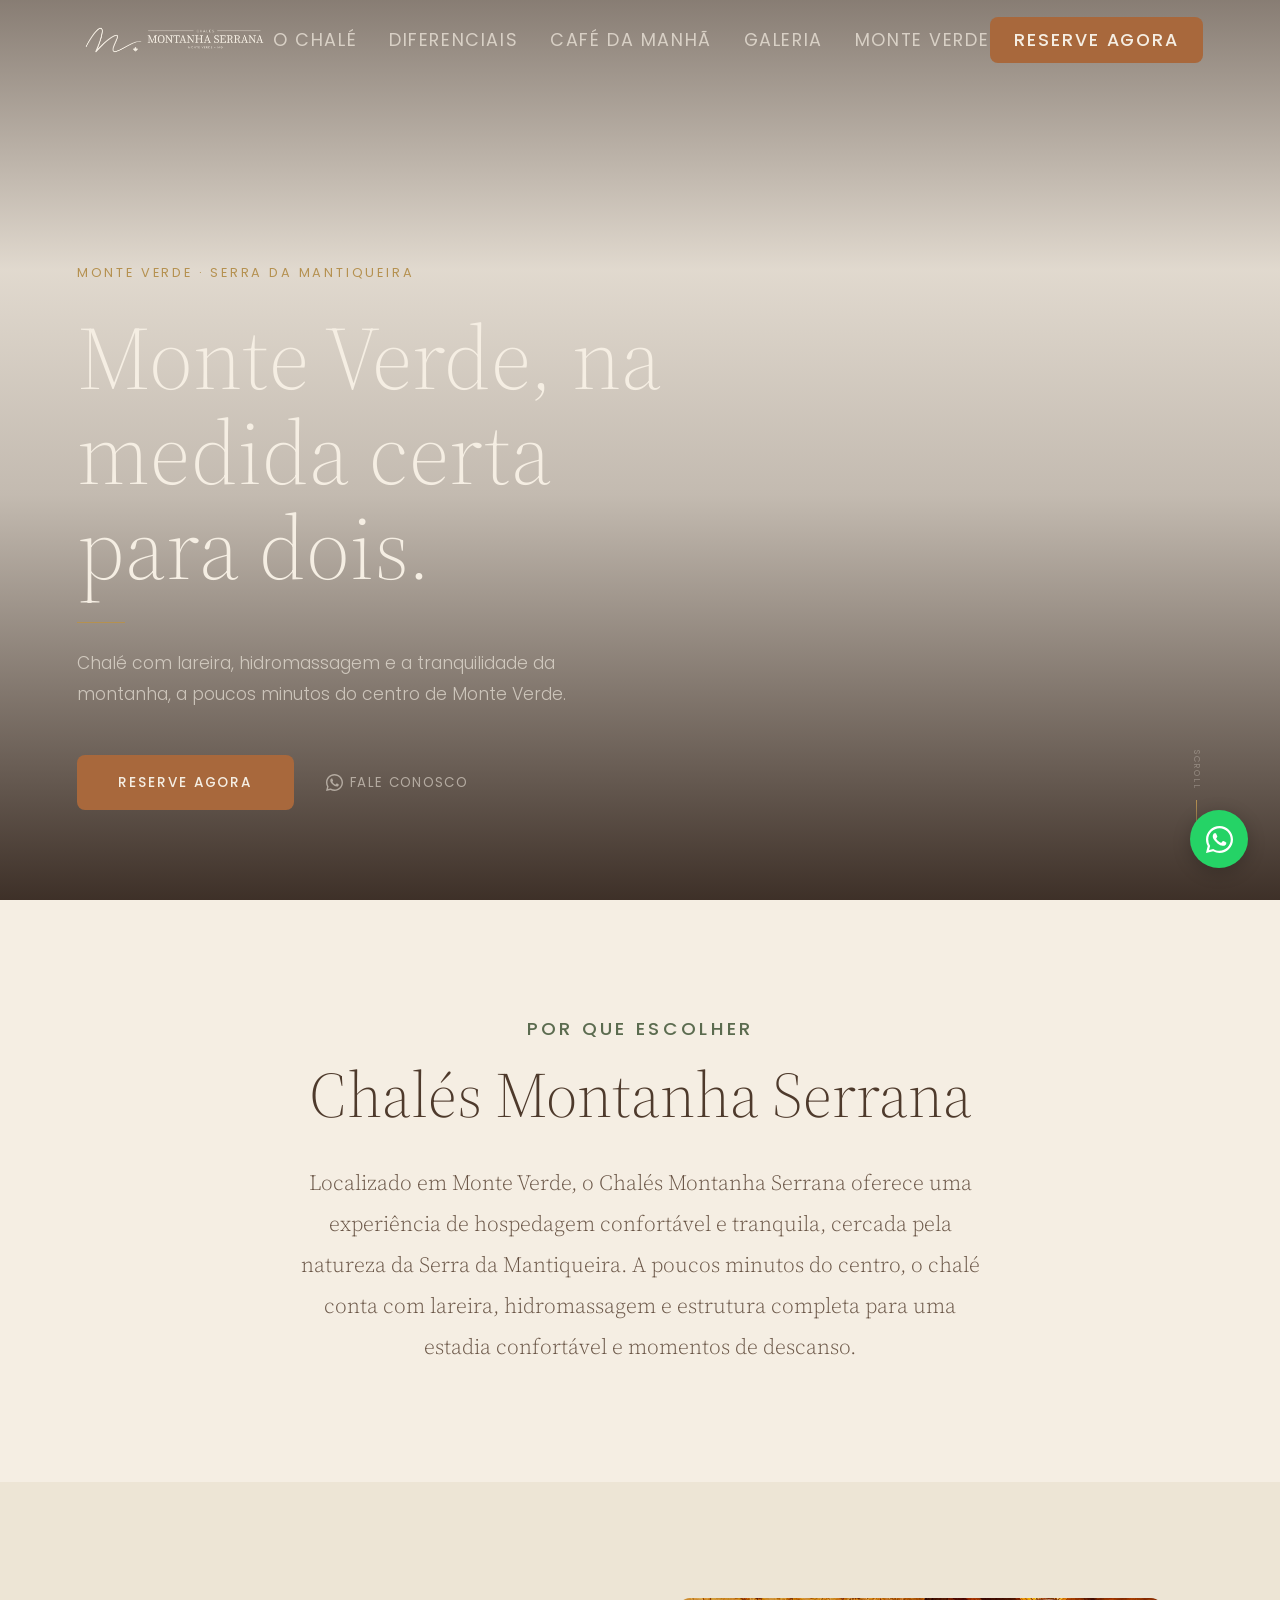
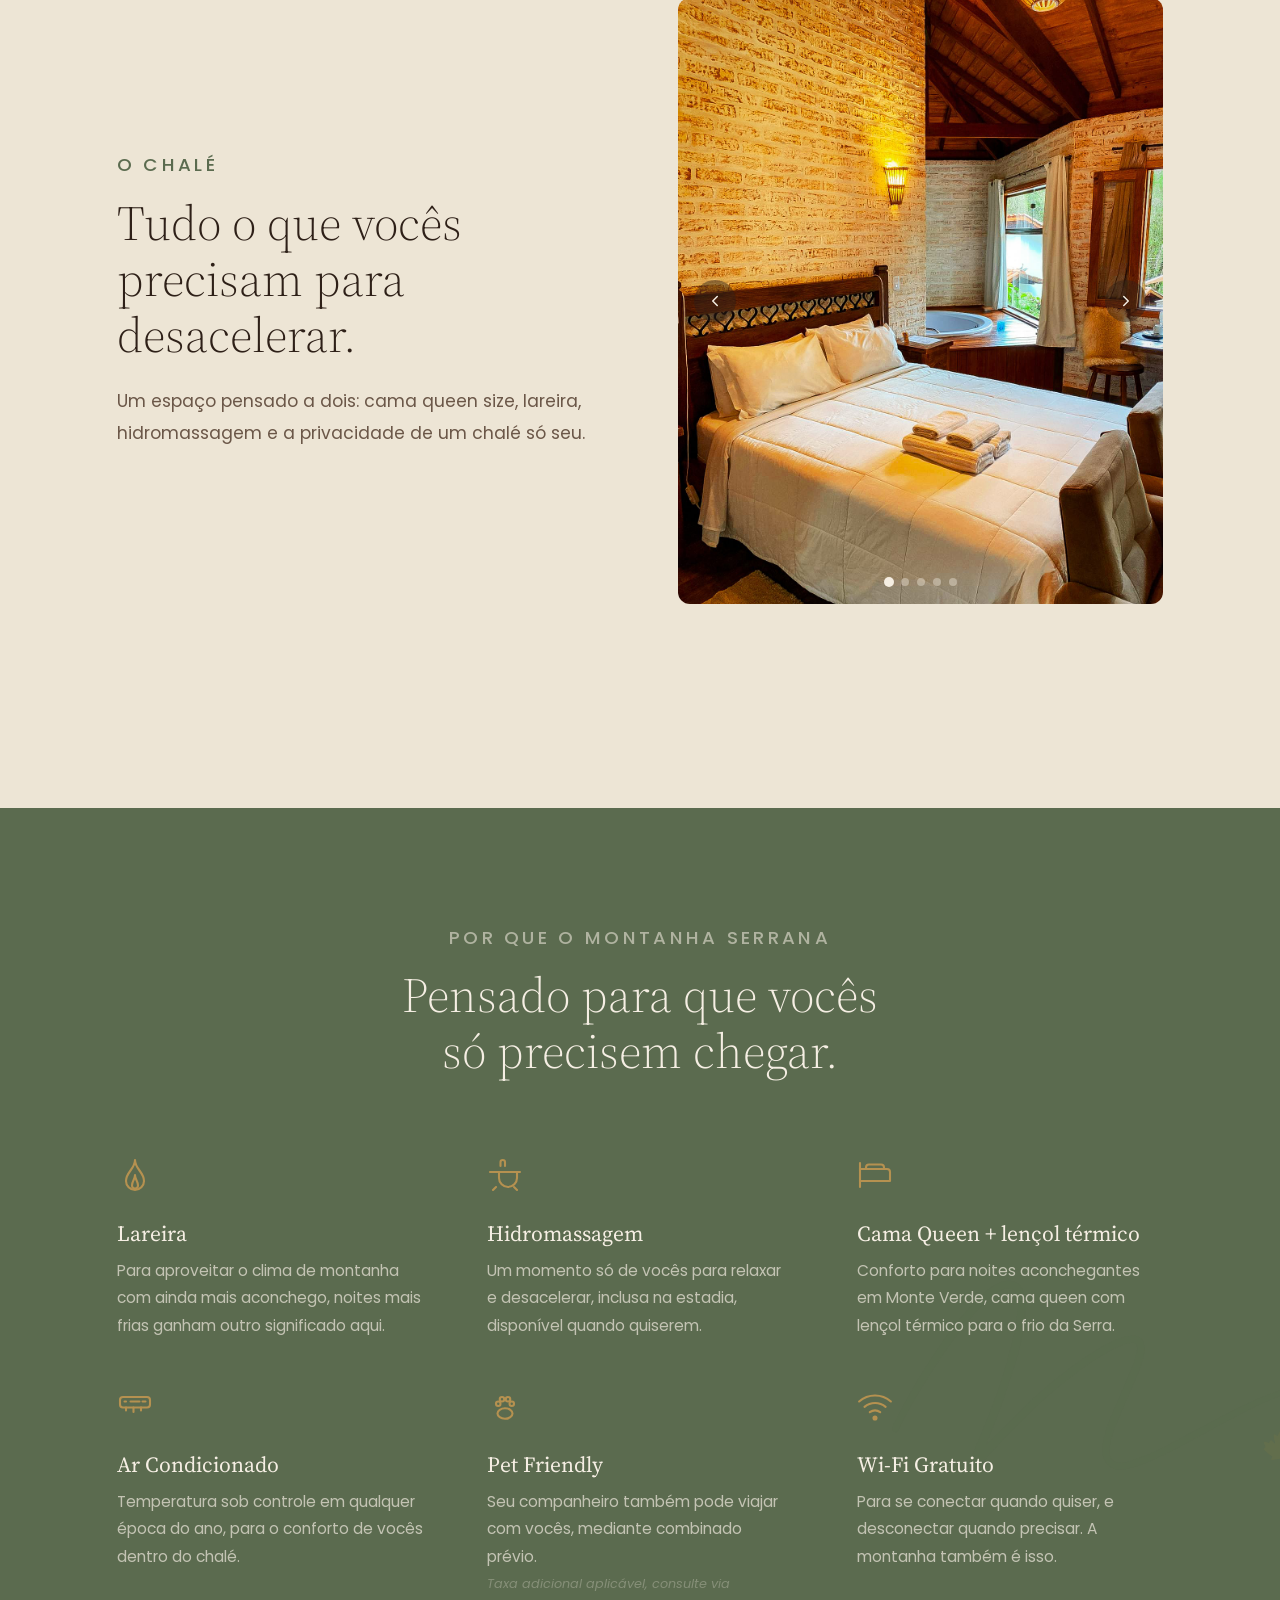
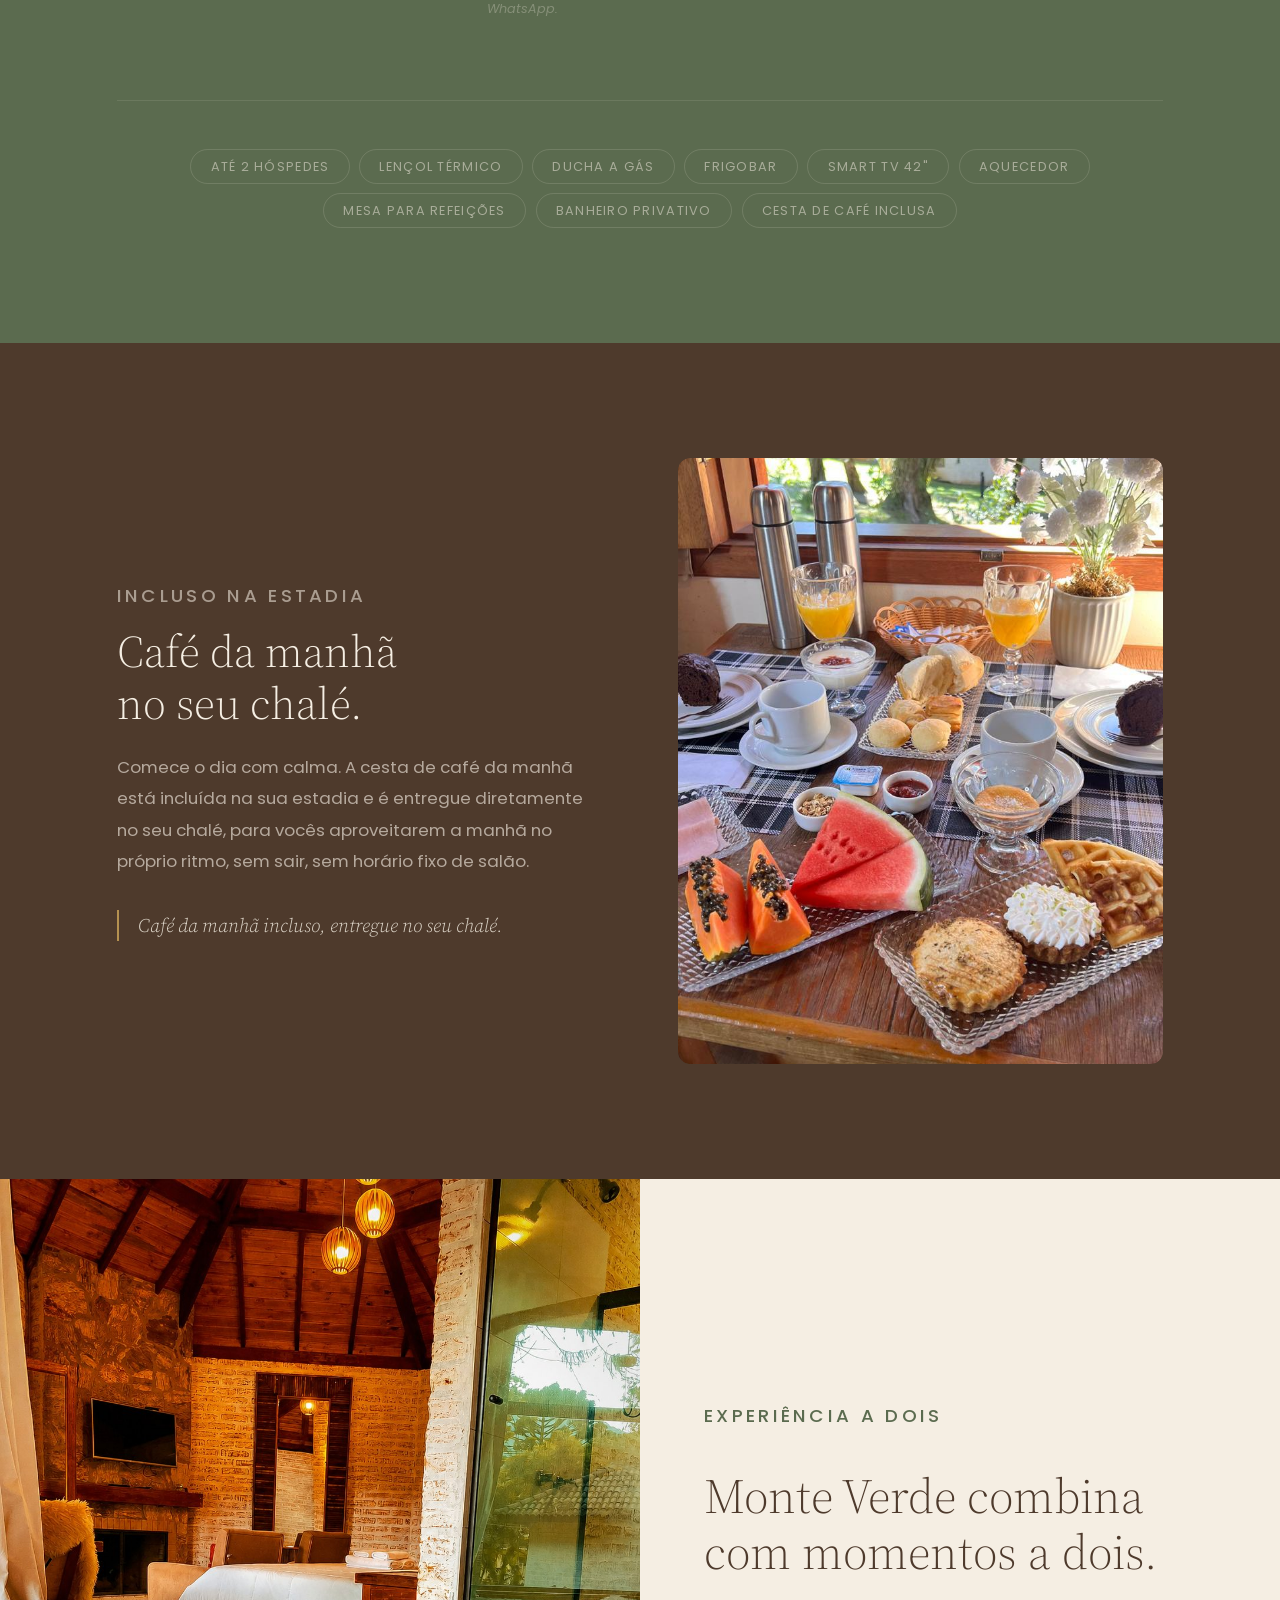
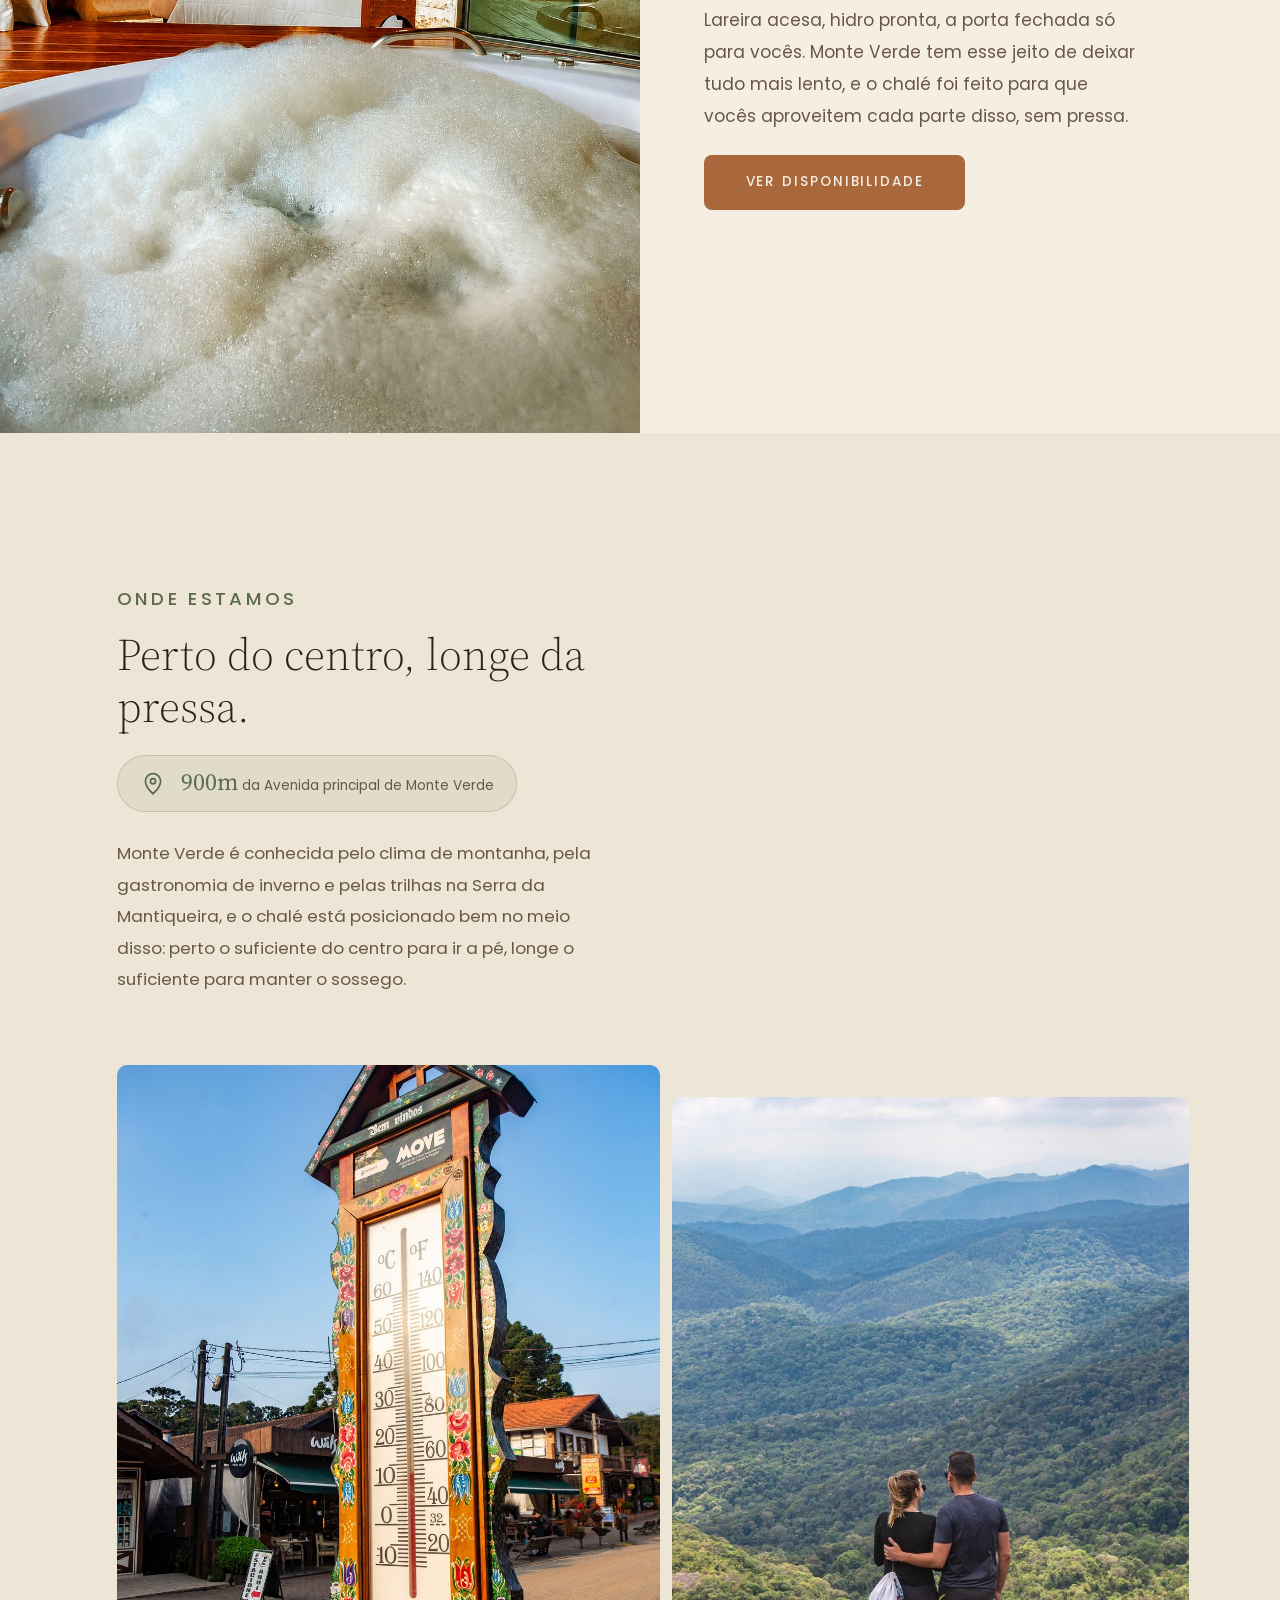
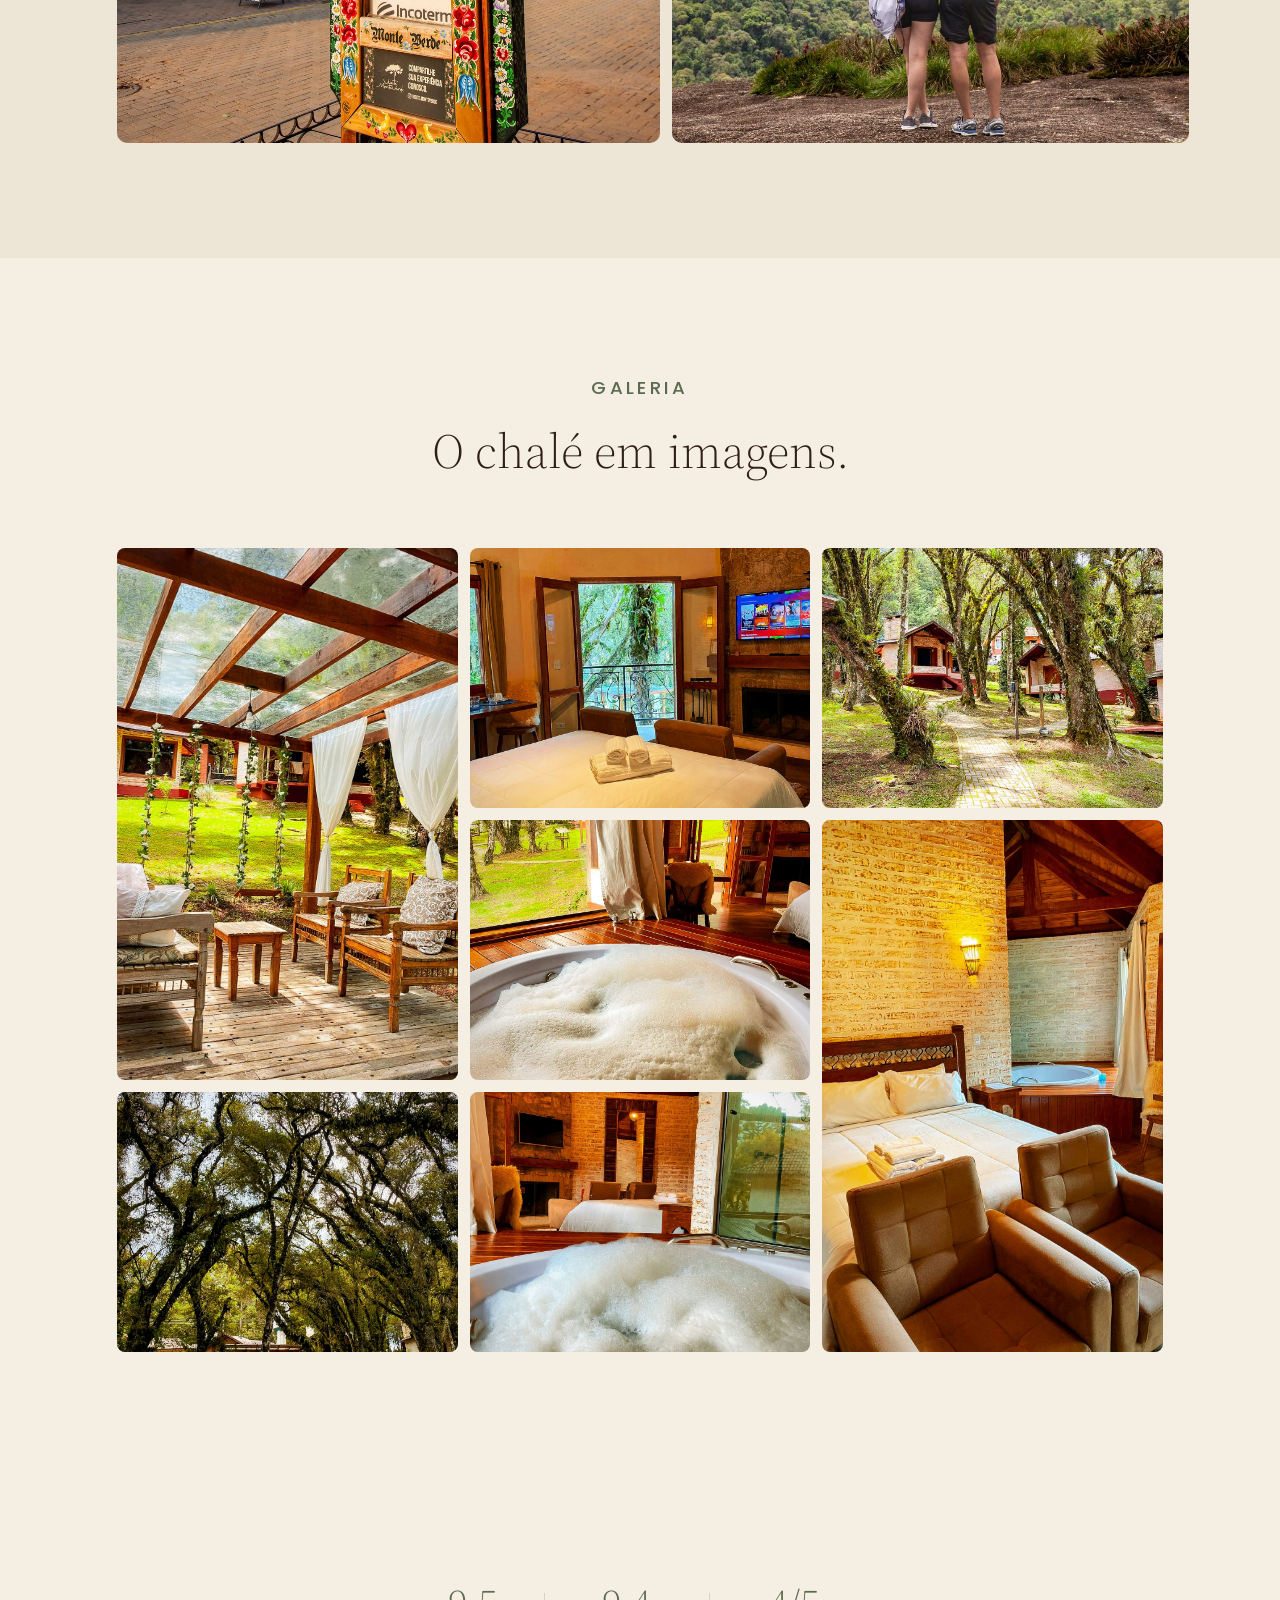
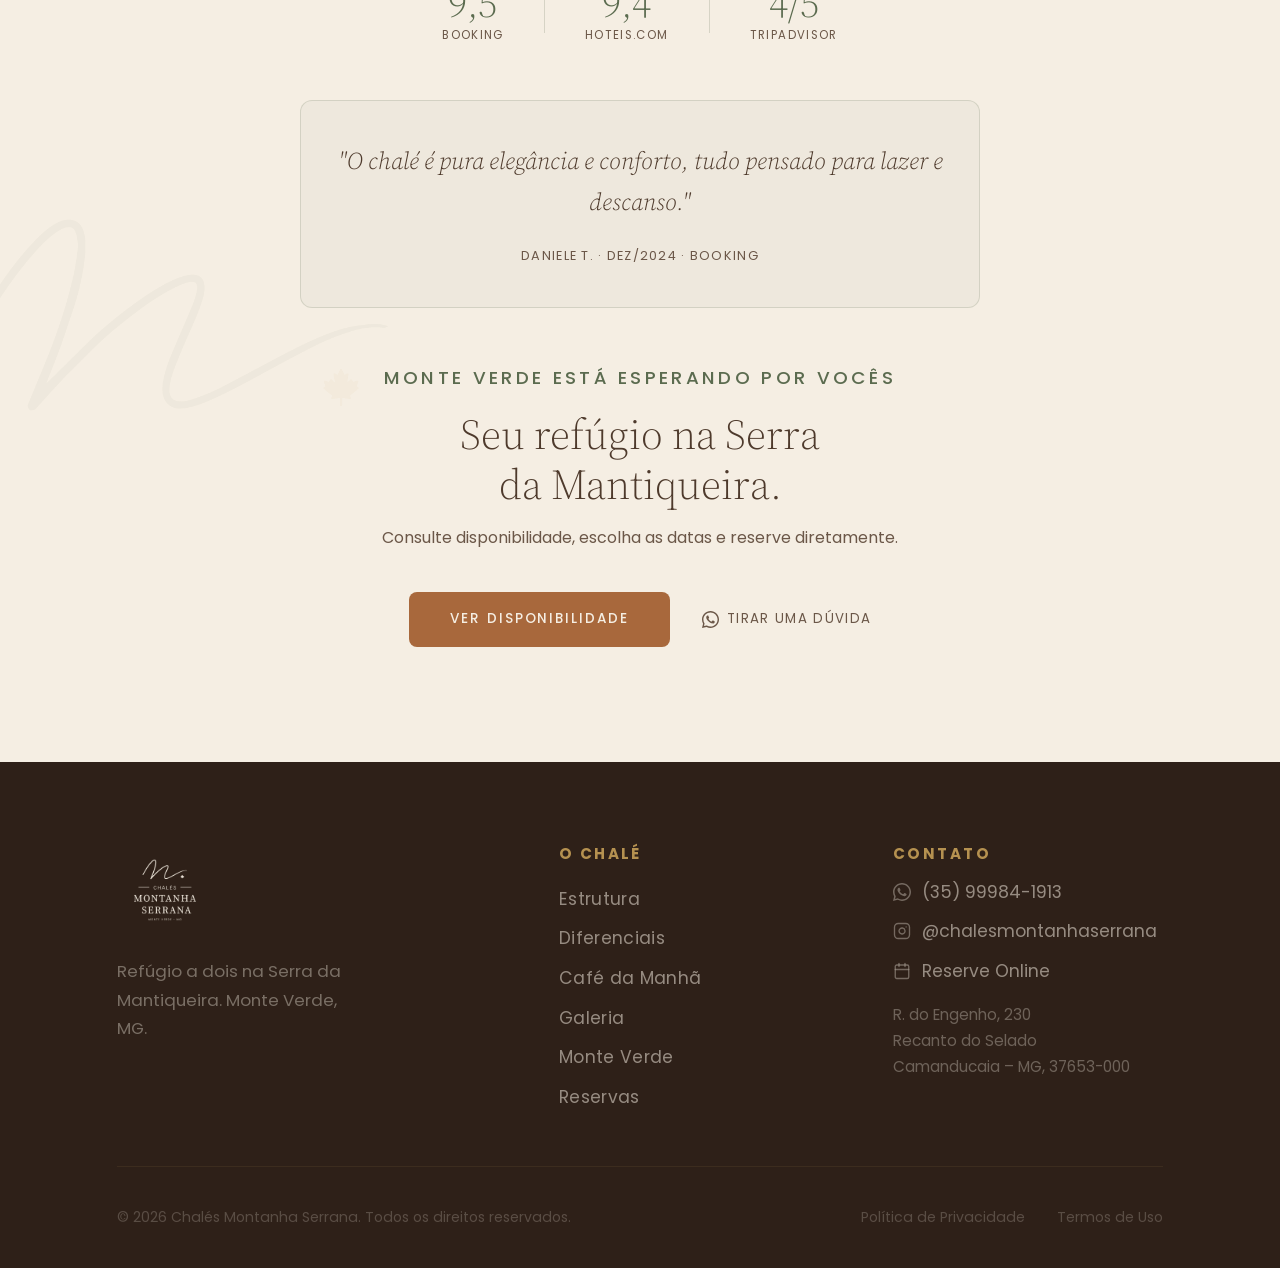
<file: site/index.html>
<!DOCTYPE html>
<html lang="pt-BR">
<head>
  <meta charset="UTF-8">
  <meta name="viewport" content="width=device-width, initial-scale=1.0">
  <title>Chalés Montanha Serrana | Chalé Romântico em Monte Verde, MG</title>
  <meta name="description" content="Chalé com lareira e hidromassagem em Monte Verde. Refúgio a dois na Serra da Mantiqueira, a minutos do centro. Reserve direto.">
  <meta name="keywords" content="chalé em Monte Verde, pousada em Monte Verde, chalé romântico Monte Verde, chalé com hidromassagem Monte Verde, chalé com lareira Monte Verde, onde ficar em Monte Verde">

  <!-- Open Graph -->
  <meta property="og:title" content="Chalés Montanha Serrana | Monte Verde, MG">
  <meta property="og:description" content="Chalé com lareira, hidromassagem e café da manhã incluso. Refúgio a dois na Serra da Mantiqueira.">
  <meta property="og:type" content="website">
  <meta property="og:url" content="https://chalesmontanhaserrana.com.br">

  <!-- Fonts -->
  <link rel="preconnect" href="https://fonts.googleapis.com">
  <link rel="preconnect" href="https://fonts.gstatic.com" crossorigin>
  <link href="https://fonts.googleapis.com/css2?family=Source+Serif+4:ital,opsz,wght@0,8..60,200..900;1,8..60,200..900&family=Poppins:wght@300;400;500&display=swap" rel="stylesheet">

  <!-- CSS -->
  <link rel="stylesheet" href="css/style.css">

  <!-- Favicon placeholder -->
  <link rel="icon" href="img/logo-marca.png" type="image/png">
</head>
<body>

<!-- ============================================================
     HEADER
     ============================================================ -->
<header id="header">
  <a href="#inicio" class="logo" aria-label="Chalés Montanha Serrana, página inicial">
    <img src="img/logo-horizontal-creme.png" alt="Chalés Montanha Serrana">
  </a>

  <nav aria-label="Navegação principal">
    <ul class="main-nav">
      <li><a href="#chale">O Chalé</a></li>
      <li><a href="#diferenciais">Diferenciais</a></li>
      <li><a href="#cafe">Café da Manhã</a></li>
      <li><a href="#galeria">Galeria</a></li>
      <li><a href="#monte-verde">Monte Verde</a></li>
    </ul>
  </nav>

  <a href="https://hbook.hsystem.com.br/Booking?companyId=6a610490402a0836c9e12146" class="btn-reservar" target="_blank" rel="noopener">Reserve Agora</a>

  <button class="menu-toggle" id="menuToggle" aria-label="Abrir menu" aria-expanded="false" aria-controls="mobileNav">
    <span></span><span></span><span></span>
  </button>
</header>

<!-- Menu mobile -->
<nav id="mobileNav" aria-label="Menu mobile" role="dialog" aria-modal="true">
  <button class="mobile-close" id="mobileClose" aria-label="Fechar menu">✕</button>
  <a href="#chale" class="mobile-nav-link">O Chalé</a>
  <a href="#diferenciais" class="mobile-nav-link">Diferenciais</a>
  <a href="#cafe" class="mobile-nav-link">Café da Manhã</a>
  <a href="#galeria" class="mobile-nav-link">Galeria</a>
  <a href="#monte-verde" class="mobile-nav-link">Monte Verde</a>
  <a href="#reservas" class="mobile-nav-link">Reservas</a>
</nav>

<!-- Barra mobile inferior -->
<div class="mobile-bar">
  <a href="https://hbook.hsystem.com.br/Booking?companyId=6a610490402a0836c9e12146" class="bar-reserve" target="_blank" rel="noopener">Reserve Agora</a>
  <a href="https://wa.me/5535999841913?text=Ol%C3%A1!%20Gostaria%20de%20saber%20mais%20sobre%20os%20Chal%C3%A9s%20Montanha%20Serrana%20e%20consultar%20a%20disponibilidade%20para%20uma%20hospedagem%20em%20Monte%20Verde." class="bar-wa" target="_blank" rel="noopener">WhatsApp</a>
</div>

<!-- ============================================================
     HERO
     ============================================================ -->
<section id="inicio" aria-label="Banner principal">
  <div id="hero">
    <!-- Vídeo banner -->
    <video
      class="hero-bg hero-video"
      src="img/banner.mp4"
      autoplay
      muted
      loop
      playsinline
      aria-hidden="true"
    ></video>
    <div class="hero-overlay" aria-hidden="true"></div>

    <div class="hero-content">
      <p class="hero-eyebrow">Monte Verde · Serra da Mantiqueira</p>
      <h1 class="hero-h1">Monte Verde, na<br>medida certa<br>para dois.</h1>
      <div class="hero-bar" aria-hidden="true"></div>
      <p class="hero-sub">Chalé com lareira, hidromassagem e a tranquilidade da montanha, a poucos minutos do centro de Monte Verde.</p>
      <div class="hero-ctas">
        <a href="https://hbook.hsystem.com.br/Booking?companyId=6a610490402a0836c9e12146" class="hero-btn-primary" target="_blank" rel="noopener">RESERVE AGORA</a>
        <a href="https://wa.me/5535999841913?text=Ol%C3%A1!%20Gostaria%20de%20saber%20mais%20sobre%20os%20Chal%C3%A9s%20Montanha%20Serrana%20e%20consultar%20a%20disponibilidade%20para%20uma%20hospedagem%20em%20Monte%20Verde." class="hero-btn-wa" target="_blank" rel="noopener">
          <svg width="17" height="17" viewBox="0 0 24 24" fill="currentColor" aria-hidden="true"><path d="M17.472 14.382c-.297-.149-1.758-.867-2.03-.967-.273-.099-.471-.148-.67.15-.197.297-.767.966-.94 1.164-.173.199-.347.223-.644.075-.297-.15-1.255-.463-2.39-1.475-.883-.788-1.48-1.761-1.653-2.059-.173-.297-.018-.458.13-.606.134-.133.298-.347.446-.52.149-.174.198-.298.298-.497.099-.198.05-.371-.025-.52-.075-.149-.669-1.612-.916-2.207-.242-.579-.487-.5-.669-.51-.173-.008-.371-.01-.57-.01-.198 0-.52.074-.792.372-.272.297-1.04 1.016-1.04 2.479 0 1.462 1.065 2.875 1.213 3.074.149.198 2.096 3.2 5.077 4.487.709.306 1.262.489 1.694.625.712.227 1.36.195 1.871.118.571-.085 1.758-.719 2.006-1.413.248-.694.248-1.289.173-1.413-.074-.124-.272-.198-.57-.347z"/><path d="M12 0C5.373 0 0 5.373 0 12c0 2.126.555 4.12 1.524 5.854L0 24l6.334-1.507A11.945 11.945 0 0012 24c6.627 0 12-5.373 12-12S18.627 0 12 0zm0 22c-1.878 0-3.63-.497-5.142-1.367l-.37-.22-3.76.895.95-3.668-.24-.378A9.96 9.96 0 012 12c0-5.514 4.486-10 10-10s10 4.486 10 10-4.486 10-10 10z"/></svg>
          FALE CONOSCO
        </a>
      </div>
    </div>

    <!-- Scroll indicator -->
    <div class="hero-scroll" aria-hidden="true">
      <span>scroll</span>
      <div class="hero-vline"></div>
    </div>
  </div>
</section>

<!-- ============================================================
     POR QUE ESCOLHER
     ============================================================ -->
<section id="porque" aria-label="Por que escolher o Montanha Serrana">
  <div class="container">
    <div class="porque-inner">
      <span class="eyebrow eyebrow-verde reveal">Por que escolher</span>
      <h2 class="porque-titulo reveal delay-1">Chalés Montanha Serrana</h2>
      <p class="reveal delay-2">Localizado em Monte Verde, o Chalés Montanha Serrana oferece uma experiência de hospedagem confortável e tranquila, cercada pela natureza da Serra da Mantiqueira. A poucos minutos do centro, o chalé conta com lareira, hidromassagem e estrutura completa para uma estadia confortável e momentos de descanso.</p>
    </div>
  </div>
</section>

<!-- ============================================================
     O CHALÉ
     ============================================================ -->
<section id="chale" aria-label="O Chalé">
  <div class="container">

    <div class="chale-split">
      <div class="chale-text reveal">
        <span class="eyebrow eyebrow-verde">O Chalé</span>
        <h2 class="chamada">Tudo o que vocês precisam para desacelerar.</h2>
        <p class="abertura">Um espaço pensado a dois: cama queen size, lareira, hidromassagem e a privacidade de um chalé só seu.</p>
      </div>
      <div class="chale-gallery reveal delay-1">
        <div class="chale-gallery-track" id="chaleGalleryTrack">
          <div class="chale-slide is-active"><img src="img/ochale.jpg" alt="Interior do chalé, lareira e cama queen"></div>
          <div class="chale-slide"><img src="img/galeria1.jpg" alt="Chalé Montanha Serrana, foto 2"></div>
          <div class="chale-slide"><img src="img/galeria2.jpg" alt="Chalé Montanha Serrana, foto 3"></div>
          <div class="chale-slide"><img src="img/galeria3.jpg" alt="Chalé Montanha Serrana, foto 4"></div>
          <div class="chale-slide"><img src="img/galeria4.jpg" alt="Chalé Montanha Serrana, foto 5"></div>
        </div>

        <button type="button" class="chale-gallery-arrow prev" id="chaleGalleryPrev" aria-label="Foto anterior">
          <svg width="18" height="18" viewBox="0 0 24 24" fill="none" stroke="currentColor" stroke-width="2" stroke-linecap="round" stroke-linejoin="round" aria-hidden="true"><path d="M15 18l-6-6 6-6"/></svg>
        </button>
        <button type="button" class="chale-gallery-arrow next" id="chaleGalleryNext" aria-label="Próxima foto">
          <svg width="18" height="18" viewBox="0 0 24 24" fill="none" stroke="currentColor" stroke-width="2" stroke-linecap="round" stroke-linejoin="round" aria-hidden="true"><path d="M9 18l6-6-6-6"/></svg>
        </button>

        <div class="chale-gallery-dots" id="chaleGalleryDots" role="tablist" aria-label="Selecionar foto">
          <button type="button" class="chale-gallery-dot is-active" data-index="0" aria-label="Foto 1" aria-selected="true"></button>
          <button type="button" class="chale-gallery-dot" data-index="1" aria-label="Foto 2" aria-selected="false"></button>
          <button type="button" class="chale-gallery-dot" data-index="2" aria-label="Foto 3" aria-selected="false"></button>
          <button type="button" class="chale-gallery-dot" data-index="3" aria-label="Foto 4" aria-selected="false"></button>
          <button type="button" class="chale-gallery-dot" data-index="4" aria-label="Foto 5" aria-selected="false"></button>
        </div>
      </div>
    </div>

  </div>
</section>

<!-- ============================================================
     EXPERIÊNCIA & DIFERENCIAIS
     ============================================================ -->
<section id="diferenciais" aria-label="Diferenciais">
  <div class="container">
    <div class="diferenciais-header reveal">
      <span class="eyebrow eyebrow-creme">Por que o Montanha Serrana</span>
      <h2>Pensado para que vocês<br>só precisem chegar.</h2>
    </div>

    <div class="diferenciais-grid">

      <div class="diferencial reveal">
        <svg width="34" height="34" viewBox="0 0 24 24" fill="none" stroke="#B59150" stroke-width="1.4" stroke-linecap="round" stroke-linejoin="round" aria-hidden="true"><path d="M12 2c0 6-6 8-6 14a6 6 0 0012 0c0-6-6-8-6-14z"/><path d="M12 12c0 3-2 4-2 7a2 2 0 004 0c0-3-2-4-2-7z"/></svg>
        <h3>Lareira</h3>
        <p>Para aproveitar o clima de montanha com ainda mais aconchego, noites mais frias ganham outro significado aqui.</p>
      </div>

      <div class="diferencial reveal delay-1">
        <svg width="34" height="34" viewBox="0 0 24 24" fill="none" stroke="#B59150" stroke-width="1.4" stroke-linecap="round" stroke-linejoin="round" aria-hidden="true"><path d="M9 6L9 3.5a1.5 1.5 0 013 0V6"/><path d="M4 10h16v4a6 6 0 01-12 0v-4z"/><path d="M2 10h20"/><path d="M6 20l-2 2M18 20l2 2"/></svg>
        <h3>Hidromassagem</h3>
        <p>Um momento só de vocês para relaxar e desacelerar, inclusa na estadia, disponível quando quiserem.</p>
      </div>

      <div class="diferencial reveal delay-2">
        <svg width="34" height="34" viewBox="0 0 24 24" fill="none" stroke="#B59150" stroke-width="1.4" stroke-linecap="round" stroke-linejoin="round" aria-hidden="true"><path d="M2 4v16M2 8h18a2 2 0 012 2v6H2"/><path d="M6 8v-1a2 2 0 012-2h8a2 2 0 012 2v1"/></svg>
        <h3>Cama Queen + lençol térmico</h3>
        <p>Conforto para noites aconchegantes em Monte Verde, cama queen com lençol térmico para o frio da Serra.</p>
      </div>

      <div class="diferencial reveal">
        <!-- Ar condicionado -->
        <svg width="34" height="34" viewBox="0 0 24 24" fill="none" stroke="#B59150" stroke-width="1.4" stroke-linecap="round" stroke-linejoin="round" aria-hidden="true"><rect x="2" y="6" width="20" height="7" rx="2"/><path d="M6 13v2M11 13v3M16 13v2"/><path d="M5 9h1M9 9h6M17 9h2"/></svg>
        <h3>Ar Condicionado</h3>
        <p>Temperatura sob controle em qualquer época do ano, para o conforto de vocês dentro do chalé.</p>
      </div>

      <div class="diferencial reveal delay-1">
        <!-- Pata (pet friendly) -->
        <svg width="34" height="34" viewBox="0 0 24 24" fill="none" stroke="#B59150" stroke-width="1.4" stroke-linecap="round" stroke-linejoin="round" aria-hidden="true"><ellipse cx="12" cy="17" rx="5" ry="3.5"/><circle cx="7.5" cy="10.5" r="1.5"/><circle cx="16.5" cy="10.5" r="1.5"/><circle cx="10" cy="7.5" r="1.5"/><circle cx="14" cy="7.5" r="1.5"/></svg>
        <h3>Pet Friendly</h3>
        <p>Seu companheiro também pode viajar com vocês, mediante combinado prévio.</p>
        <span class="nota">Taxa adicional aplicável, consulte via WhatsApp.</span>
      </div>

      <div class="diferencial reveal delay-2">
        <svg width="34" height="34" viewBox="0 0 24 24" fill="none" stroke="#B59150" stroke-width="1.4" stroke-linecap="round" stroke-linejoin="round" aria-hidden="true"><path d="M5 12.55a11 11 0 0114.08 0"/><path d="M1.42 9a16 16 0 0121.16 0"/><path d="M8.53 16.11a6 6 0 016.95 0"/><circle cx="12" cy="20" r="1" fill="#B59150"/></svg>
        <h3>Wi-Fi Gratuito</h3>
        <p>Para se conectar quando quiser, e desconectar quando precisar. A montanha também é isso.</p>
      </div>

    </div><!-- /diferenciais-grid -->

    <!-- Comodidades complementares -->
    <div class="amenities-strip reveal">
      <span class="amenity-tag">Até 2 hóspedes</span>
      <span class="amenity-tag">Lençol térmico</span>
      <span class="amenity-tag">Ducha a gás</span>
      <span class="amenity-tag">Frigobar</span>
      <span class="amenity-tag">Smart TV 42"</span>
      <span class="amenity-tag">Aquecedor</span>
      <span class="amenity-tag">Mesa para refeições</span>
      <span class="amenity-tag">Banheiro privativo</span>
      <span class="amenity-tag">Cesta de café inclusa</span>
    </div>

  </div>
</section>

<!-- ============================================================
     CAFÉ DA MANHÃ
     ============================================================ -->
<section id="cafe" aria-label="Café da Manhã">
  <div class="container">
    <div class="cafe-grid">

      <div class="cafe-text reveal">
        <span class="eyebrow eyebrow-creme">Incluso na estadia</span>
        <h2>Café da manhã<br>no seu chalé.</h2>
        <p>Comece o dia com calma. A cesta de café da manhã está incluída na sua estadia e é entregue diretamente no seu chalé, para vocês aproveitarem a manhã no próprio ritmo, sem sair, sem horário fixo de salão.</p>
        <div class="cafe-destaque">
          Café da manhã incluso, entregue no seu chalé.
        </div>
      </div>

      <div class="cafe-foto-single reveal delay-1">
        <img src="img/cafemanha.jpeg" alt="Café da manhã servido no chalé" style="width:100%;height:100%;object-fit:cover;border-radius:12px;">
      </div>

    </div>
  </div>
</section>

<!-- ============================================================
     EXPERIÊNCIA A DOIS + MONTE VERDE (seção unificada)
     ============================================================ -->
<section id="experiencia" aria-label="Experiência a dois e localização">

  <!-- Foto grande à esquerda + texto à direita -->
  <div class="exp-split">
    <div class="exp-foto">
      <img src="img/experienciaadois.jpg" alt="Experiência a dois no chalé" style="width:100%;height:100%;object-fit:cover;">
    </div>
    <div class="exp-texto">
      <span class="eyebrow eyebrow-verde reveal">Experiência a dois</span>
      <h2 class="reveal delay-1">Monte Verde combina<br>com momentos a dois.</h2>
      <p class="reveal delay-2">Lareira acesa, hidro pronta, a porta fechada só para vocês. Monte Verde tem esse jeito de deixar tudo mais lento, e o chalé foi feito para que vocês aproveitem cada parte disso, sem pressa.</p>
      <a href="https://hbook.hsystem.com.br/Booking?companyId=6a610490402a0836c9e12146" class="btn-primary reveal delay-3" target="_blank" rel="noopener">VER DISPONIBILIDADE</a>
    </div>
  </div>

  <!-- Monte Verde flui na mesma section -->
  <div id="monte-verde">
    <div class="container">
      <div class="mv-grid">

        <div class="mv-text reveal">
          <span class="eyebrow eyebrow-verde">Onde estamos</span>
          <h2>Perto do centro, longe da pressa.</h2>

          <div class="mv-distancia">
            <svg width="26" height="26" viewBox="0 0 24 24" fill="none" stroke="#5B6B4F" stroke-width="1.6" stroke-linecap="round" stroke-linejoin="round" aria-hidden="true"><path d="M12 21s-7-6.3-7-11.5A7 7 0 0119 9.5C19 14.7 12 21 12 21z"/><circle cx="12" cy="9.5" r="2.4"/></svg>
            <div>
              <span class="mv-distancia-num">900m</span>
              <span class="mv-distancia-label">da Avenida principal de Monte Verde</span>
            </div>
          </div>

          <p>Monte Verde é conhecida pelo clima de montanha, pela gastronomia de inverno e pelas trilhas na Serra da Mantiqueira, e o chalé está posicionado bem no meio disso: perto o suficiente do centro para ir a pé, longe o suficiente para manter o sossego.</p>
        </div>

        <!-- Mapa -->
        <div class="mv-map-wrap reveal delay-1">
          <iframe
            src="https://maps.google.com/maps?q=-22.8683161,-46.0451207&z=17&output=embed"
            title="Localização, Chalés Montanha Serrana"
            allowfullscreen
            loading="lazy"
            referrerpolicy="no-referrer-when-downgrade"
          ></iframe>
        </div>

      </div>

      <!-- Fotos de Monte Verde (placeholders até fotos reais da cidade) -->
      <div class="mv-fotos reveal delay-2">
        <div class="mv-foto-a"><img src="img/monteverde-1.jpg" alt="Monte Verde" style="width:100%;height:100%;object-fit:cover;border-radius:10px;"></div>
        <div class="mv-foto-b"><img src="img/monteverde-2.jpg" alt="Monte Verde" style="width:100%;height:100%;object-fit:cover;border-radius:10px;"></div>
      </div>
    </div>
  </div>

</section>

<!-- ============================================================
     GALERIA
     ============================================================ -->
<section id="galeria" aria-label="Galeria de fotos">
  <div class="container">
    <div class="galeria-header reveal">
      <span class="eyebrow eyebrow-verde">Galeria</span>
      <h2>O chalé em imagens.</h2>
    </div>

    <div class="galeria-grid">
      <div class="galeria-item tall reveal">
        <img src="img/galeria1.jpg" alt="Galeria, chalé" style="width:100%;height:100%;object-fit:cover;">
      </div>
      <div class="galeria-item reveal delay-1">
        <img src="img/galeria2.jpg" alt="Galeria, chalé" style="width:100%;height:100%;object-fit:cover;">
      </div>
      <div class="galeria-item reveal delay-2">
        <img src="img/galeria3.jpg" alt="Galeria, chalé" style="width:100%;height:100%;object-fit:cover;">
      </div>
      <div class="galeria-item reveal delay-1">
        <img src="img/galeria4.jpg" alt="Galeria, chalé" style="width:100%;height:100%;object-fit:cover;">
      </div>
      <div class="galeria-item tall reveal delay-2">
        <img src="img/galeria5.jpg" alt="Galeria, chalé" style="width:100%;height:100%;object-fit:cover;">
      </div>
      <div class="galeria-item reveal delay-3">
        <img src="img/galeria6.jpg" alt="Galeria, chalé" style="width:100%;height:100%;object-fit:cover;">
      </div>
      <div class="galeria-item reveal">
        <img src="img/experienciaadois.jpg" alt="Galeria, experiência a dois" style="width:100%;height:100%;object-fit:cover;">
      </div>
    </div>

  </div>
</section>

<!-- ============================================================
     RESERVAS
     ============================================================ -->
<section id="reservas" aria-label="Reserve sua estadia">
  <div class="container">
    <div class="reservas-inner">

      <!-- Avaliações -->
      <div class="ratings-row reveal">
        <div class="rating-item">
          <span class="rating-score">9,5</span>
          <span class="rating-label">Booking</span>
        </div>
        <div class="rating-sep" aria-hidden="true"></div>
        <div class="rating-item">
          <span class="rating-score">9,4</span>
          <span class="rating-label">Hoteis.com</span>
        </div>
        <div class="rating-sep" aria-hidden="true"></div>
        <div class="rating-item">
          <span class="rating-score">4/5</span>
          <span class="rating-label">Tripadvisor</span>
        </div>
      </div>

      <!-- Depoimento -->
      <div class="depoimento reveal delay-1">
        <blockquote>"O chalé é pura elegância e conforto, tudo pensado para lazer e descanso."</blockquote>
        <cite>Daniele T. · dez/2024 · Booking</cite>
      </div>

      <!-- CTA -->
      <span class="eyebrow eyebrow-verde reveal delay-2">Monte Verde está esperando por vocês</span>
      <h2 class="reservas-chamada reveal delay-2">Seu refúgio na Serra<br>da Mantiqueira.</h2>
      <p class="reservas-sub reveal delay-3">Consulte disponibilidade, escolha as datas e reserve diretamente.</p>
      <div class="reservas-ctas reveal delay-3">
        <a href="https://hbook.hsystem.com.br/Booking?companyId=6a610490402a0836c9e12146" class="btn-primary" target="_blank" rel="noopener">VER DISPONIBILIDADE</a>
        <a href="https://wa.me/5535999841913?text=Ol%C3%A1!%20Gostaria%20de%20saber%20mais%20sobre%20os%20Chal%C3%A9s%20Montanha%20Serrana%20e%20consultar%20a%20disponibilidade%20para%20uma%20hospedagem%20em%20Monte%20Verde." class="btn-wa" target="_blank" rel="noopener">
          <svg width="17" height="17" viewBox="0 0 24 24" fill="currentColor" aria-hidden="true"><path d="M17.472 14.382c-.297-.149-1.758-.867-2.03-.967-.273-.099-.471-.148-.67.15-.197.297-.767.966-.94 1.164-.173.199-.347.223-.644.075-.297-.15-1.255-.463-2.39-1.475-.883-.788-1.48-1.761-1.653-2.059-.173-.297-.018-.458.13-.606.134-.133.298-.347.446-.52.149-.174.198-.298.298-.497.099-.198.05-.371-.025-.52-.075-.149-.669-1.612-.916-2.207-.242-.579-.487-.5-.669-.51-.173-.008-.371-.01-.57-.01-.198 0-.52.074-.792.372-.272.297-1.04 1.016-1.04 2.479 0 1.462 1.065 2.875 1.213 3.074.149.198 2.096 3.2 5.077 4.487.709.306 1.262.489 1.694.625.712.227 1.36.195 1.871.118.571-.085 1.758-.719 2.006-1.413.248-.694.248-1.289.173-1.413-.074-.124-.272-.198-.57-.347z"/><path d="M12 0C5.373 0 0 5.373 0 12c0 2.126.555 4.12 1.524 5.854L0 24l6.334-1.507A11.945 11.945 0 0012 24c6.627 0 12-5.373 12-12S18.627 0 12 0zm0 22c-1.878 0-3.63-.497-5.142-1.367l-.37-.22-3.76.895.95-3.668-.24-.378A9.96 9.96 0 012 12c0-5.514 4.486-10 10-10s10 4.486 10 10-4.486 10-10 10z"/></svg>
          TIRAR UMA DÚVIDA
        </a>
      </div>

    </div>
  </div>
</section>

<!-- ============================================================
     FOOTER
     ============================================================ -->
<footer aria-label="Rodapé">
  <div class="container">
    <div class="footer-top">

      <!-- Coluna 1: Marca -->
      <div class="footer-brand">
        <img src="img/logo-vertical-creme.png" alt="Chalés Montanha Serrana" class="footer-logo">
        <p class="footer-tagline">Refúgio a dois na Serra da Mantiqueira. Monte Verde, MG.</p>
      </div>

      <!-- Coluna 2: Navegação -->
      <div class="footer-nav-col">
        <h4>O Chalé</h4>
        <ul>
          <li><a href="#chale">Estrutura</a></li>
          <li><a href="#diferenciais">Diferenciais</a></li>
          <li><a href="#cafe">Café da Manhã</a></li>
          <li><a href="#galeria">Galeria</a></li>
          <li><a href="#monte-verde">Monte Verde</a></li>
          <li><a href="#reservas">Reservas</a></li>
        </ul>
      </div>

      <!-- Coluna 3: Contato -->
      <div class="footer-contact-col">
        <h4>Contato</h4>

        <a href="https://wa.me/5535999841913" class="fc-link" target="_blank" rel="noopener" aria-label="WhatsApp (35) 99984-1913">
          <svg width="18" height="18" viewBox="0 0 24 24" fill="rgba(245,238,227,0.6)" aria-hidden="true"><path d="M17.472 14.382c-.297-.149-1.758-.867-2.03-.967-.273-.099-.471-.148-.67.15-.197.297-.767.966-.94 1.164-.173.199-.347.223-.644.075-.297-.15-1.255-.463-2.39-1.475-.883-.788-1.48-1.761-1.653-2.059-.173-.297-.018-.458.13-.606.134-.133.298-.347.446-.52.149-.174.198-.298.298-.497.099-.198.05-.371-.025-.52-.075-.149-.669-1.612-.916-2.207-.242-.579-.487-.5-.669-.51-.173-.008-.371-.01-.57-.01-.198 0-.52.074-.792.372-.272.297-1.04 1.016-1.04 2.479 0 1.462 1.065 2.875 1.213 3.074.149.198 2.096 3.2 5.077 4.487.709.306 1.262.489 1.694.625.712.227 1.36.195 1.871.118.571-.085 1.758-.719 2.006-1.413.248-.694.248-1.289.173-1.413-.074-.124-.272-.198-.57-.347z"/><path d="M12 0C5.373 0 0 5.373 0 12c0 2.126.555 4.12 1.524 5.854L0 24l6.334-1.507A11.945 11.945 0 0012 24c6.627 0 12-5.373 12-12S18.627 0 12 0zm0 22c-1.878 0-3.63-.497-5.142-1.367l-.37-.22-3.76.895.95-3.668-.24-.378A9.96 9.96 0 012 12c0-5.514 4.486-10 10-10s10 4.486 10 10-4.486 10-10 10z"/></svg>
          (35) 99984-1913
        </a>

        <a href="https://www.instagram.com/chalesmontanhaserrana/" class="fc-link" target="_blank" rel="noopener" aria-label="Instagram @chalesmontanhaserrana">
          <svg width="18" height="18" viewBox="0 0 24 24" fill="none" stroke="rgba(245,238,227,0.6)" stroke-width="1.8" stroke-linecap="round" stroke-linejoin="round" aria-hidden="true"><rect x="2" y="2" width="20" height="20" rx="5"/><path d="M16 11.37A4 4 0 1112.63 8 4 4 0 0116 11.37z"/><line x1="17.5" y1="6.5" x2="17.51" y2="6.5"/></svg>
          @chalesmontanhaserrana
        </a>

        <a href="https://hbook.hsystem.com.br/Booking?companyId=6a610490402a0836c9e12146" class="fc-link" target="_blank" rel="noopener">
          <svg width="18" height="18" viewBox="0 0 24 24" fill="none" stroke="rgba(245,238,227,0.6)" stroke-width="1.8" stroke-linecap="round" stroke-linejoin="round" aria-hidden="true"><rect x="3" y="4" width="18" height="18" rx="2"/><line x1="16" y1="2" x2="16" y2="6"/><line x1="8" y1="2" x2="8" y2="6"/><line x1="3" y1="10" x2="21" y2="10"/></svg>
          Reserve Online
        </a>

        <address class="fc-addr">
          R. do Engenho, 230<br>
          Recanto do Selado<br>
          Camanducaia – MG, 37653-000
        </address>
      </div>

    </div><!-- /footer-top -->

    <div class="footer-bottom">
      <p>© 2026 Chalés Montanha Serrana. Todos os direitos reservados.</p>
      <div class="footer-legal">
        <a href="privacidade.html">Política de Privacidade</a>
        <a href="#">Termos de Uso</a>
      </div>
    </div>

  </div>
</footer>

<!-- ============================================================
     WHATSAPP FLUTUANTE
     ============================================================ -->
<a
  href="https://wa.me/5535999841913?text=Ol%C3%A1!%20Gostaria%20de%20saber%20mais%20sobre%20os%20Chal%C3%A9s%20Montanha%20Serrana%20e%20consultar%20a%20disponibilidade%20para%20uma%20hospedagem%20em%20Monte%20Verde."
  class="wa-float"
  target="_blank"
  rel="noopener"
  aria-label="Fale conosco pelo WhatsApp"
>
  <svg width="27" height="27" viewBox="0 0 24 24" fill="white" aria-hidden="true"><path d="M17.472 14.382c-.297-.149-1.758-.867-2.03-.967-.273-.099-.471-.148-.67.15-.197.297-.767.966-.94 1.164-.173.199-.347.223-.644.075-.297-.15-1.255-.463-2.39-1.475-.883-.788-1.48-1.761-1.653-2.059-.173-.297-.018-.458.13-.606.134-.133.298-.347.446-.52.149-.174.198-.298.298-.497.099-.198.05-.371-.025-.52-.075-.149-.669-1.612-.916-2.207-.242-.579-.487-.5-.669-.51-.173-.008-.371-.01-.57-.01-.198 0-.52.074-.792.372-.272.297-1.04 1.016-1.04 2.479 0 1.462 1.065 2.875 1.213 3.074.149.198 2.096 3.2 5.077 4.487.709.306 1.262.489 1.694.625.712.227 1.36.195 1.871.118.571-.085 1.758-.719 2.006-1.413.248-.694.248-1.289.173-1.413-.074-.124-.272-.198-.57-.347z"/><path d="M12 0C5.373 0 0 5.373 0 12c0 2.126.555 4.12 1.524 5.854L0 24l6.334-1.507A11.945 11.945 0 0012 24c6.627 0 12-5.373 12-12S18.627 0 12 0zm0 22c-1.878 0-3.63-.497-5.142-1.367l-.37-.22-3.76.895.95-3.668-.24-.378A9.96 9.96 0 012 12c0-5.514 4.486-10 10-10s10 4.486 10 10-4.486 10-10 10z"/></svg>
</a>

<!-- JS -->
<script src="js/main.js"></script>
</body>
</html>
</file>
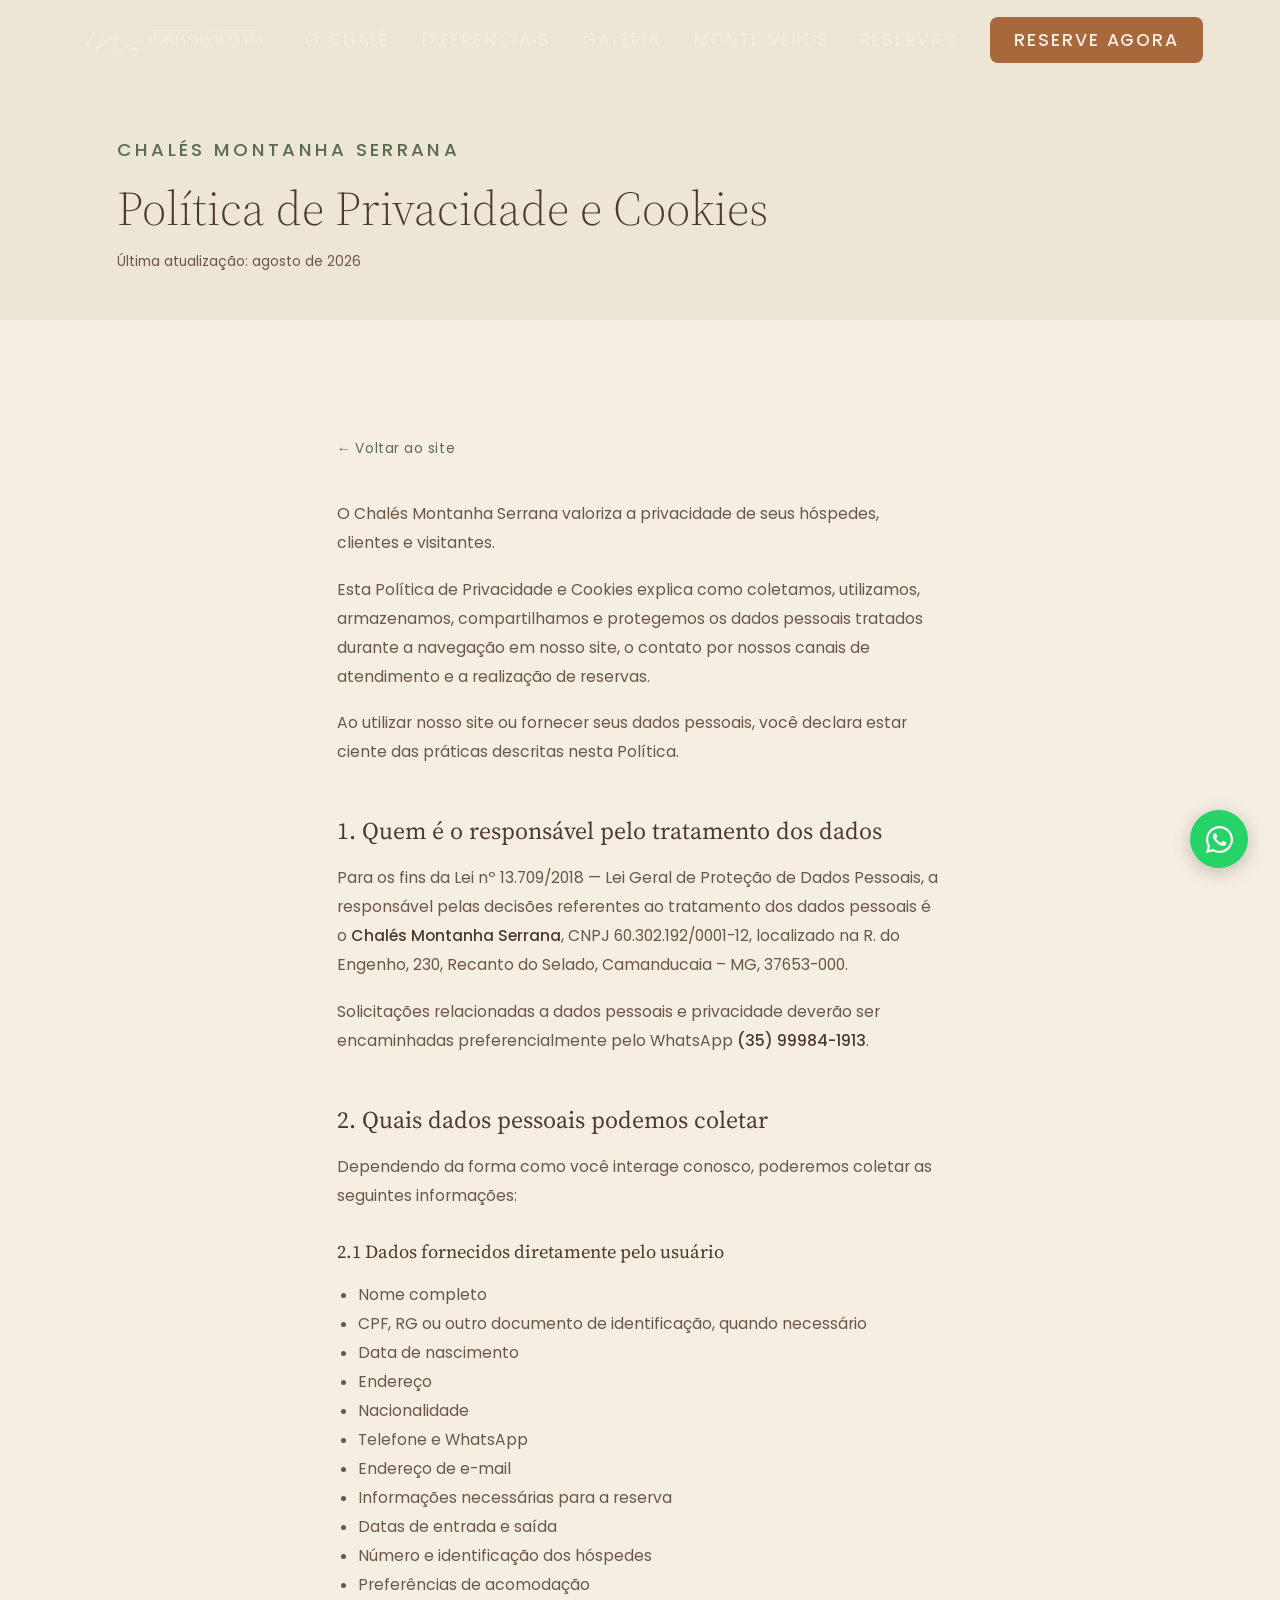
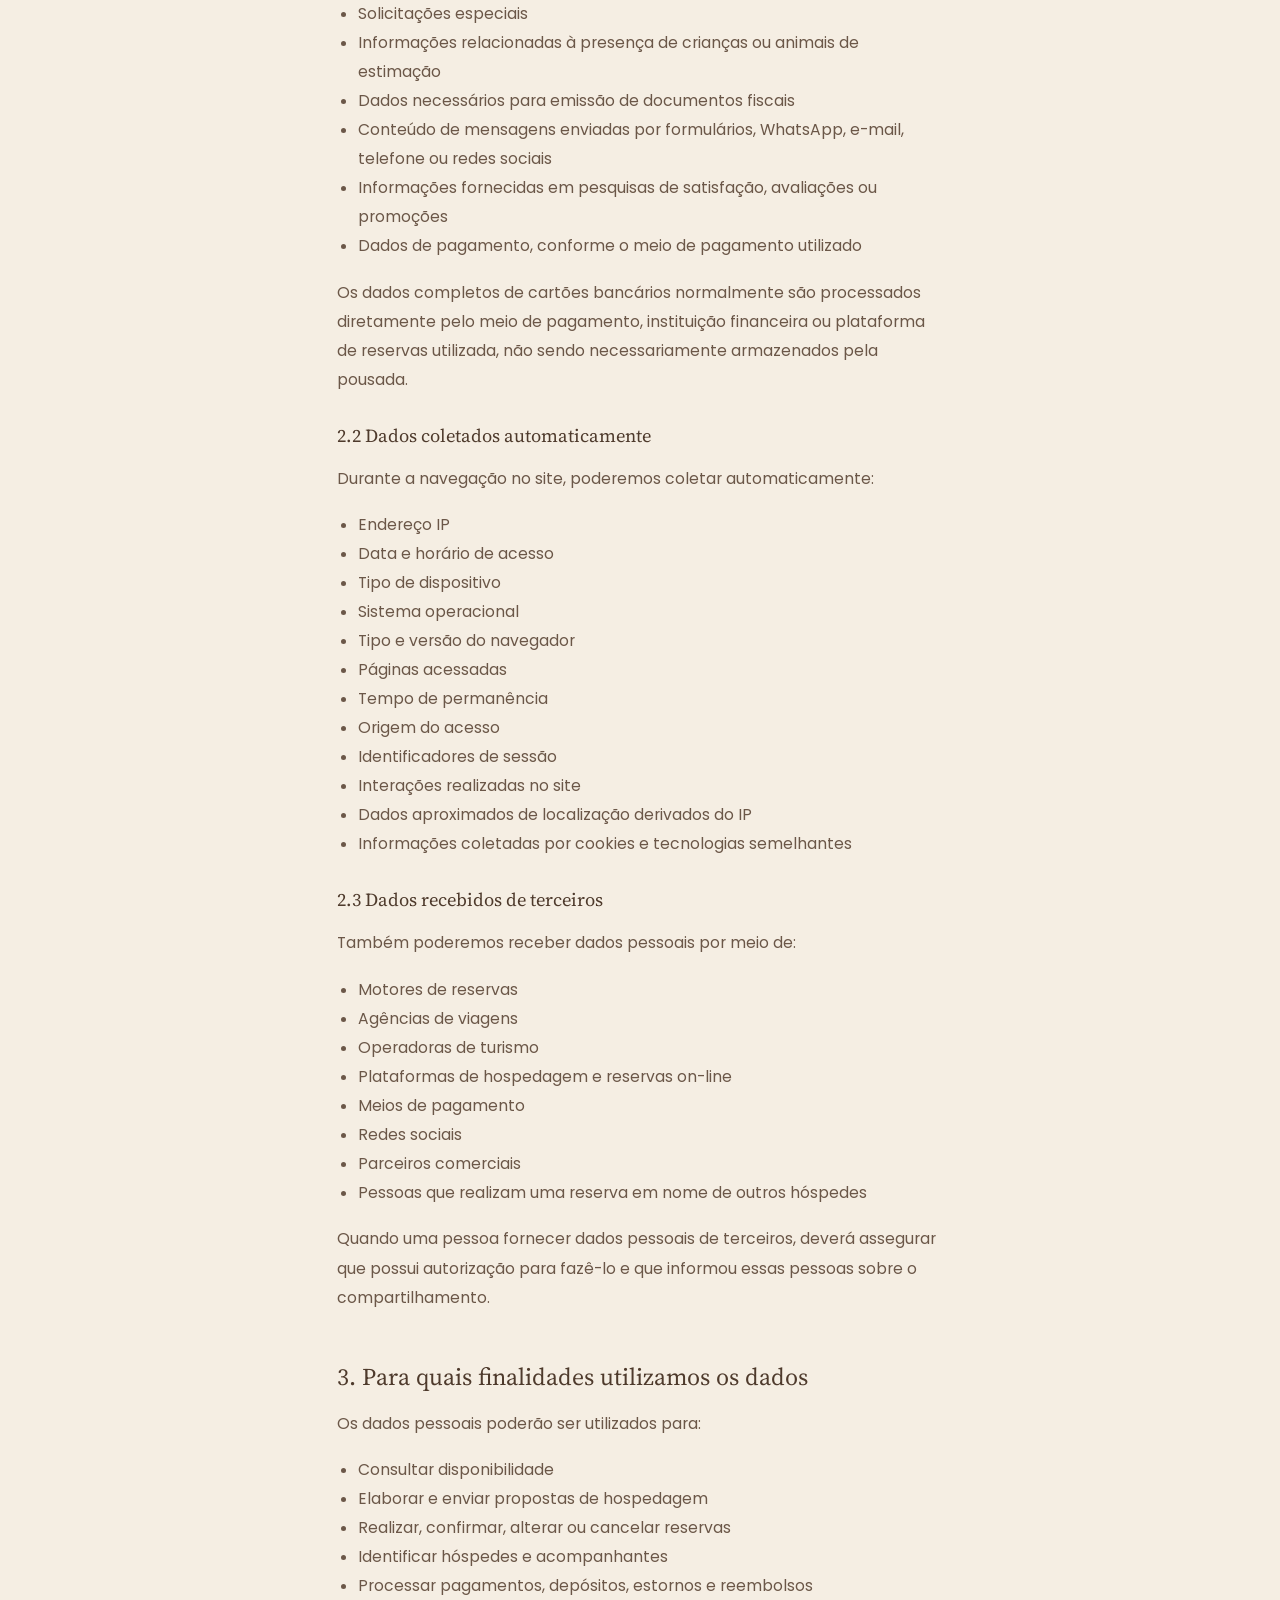
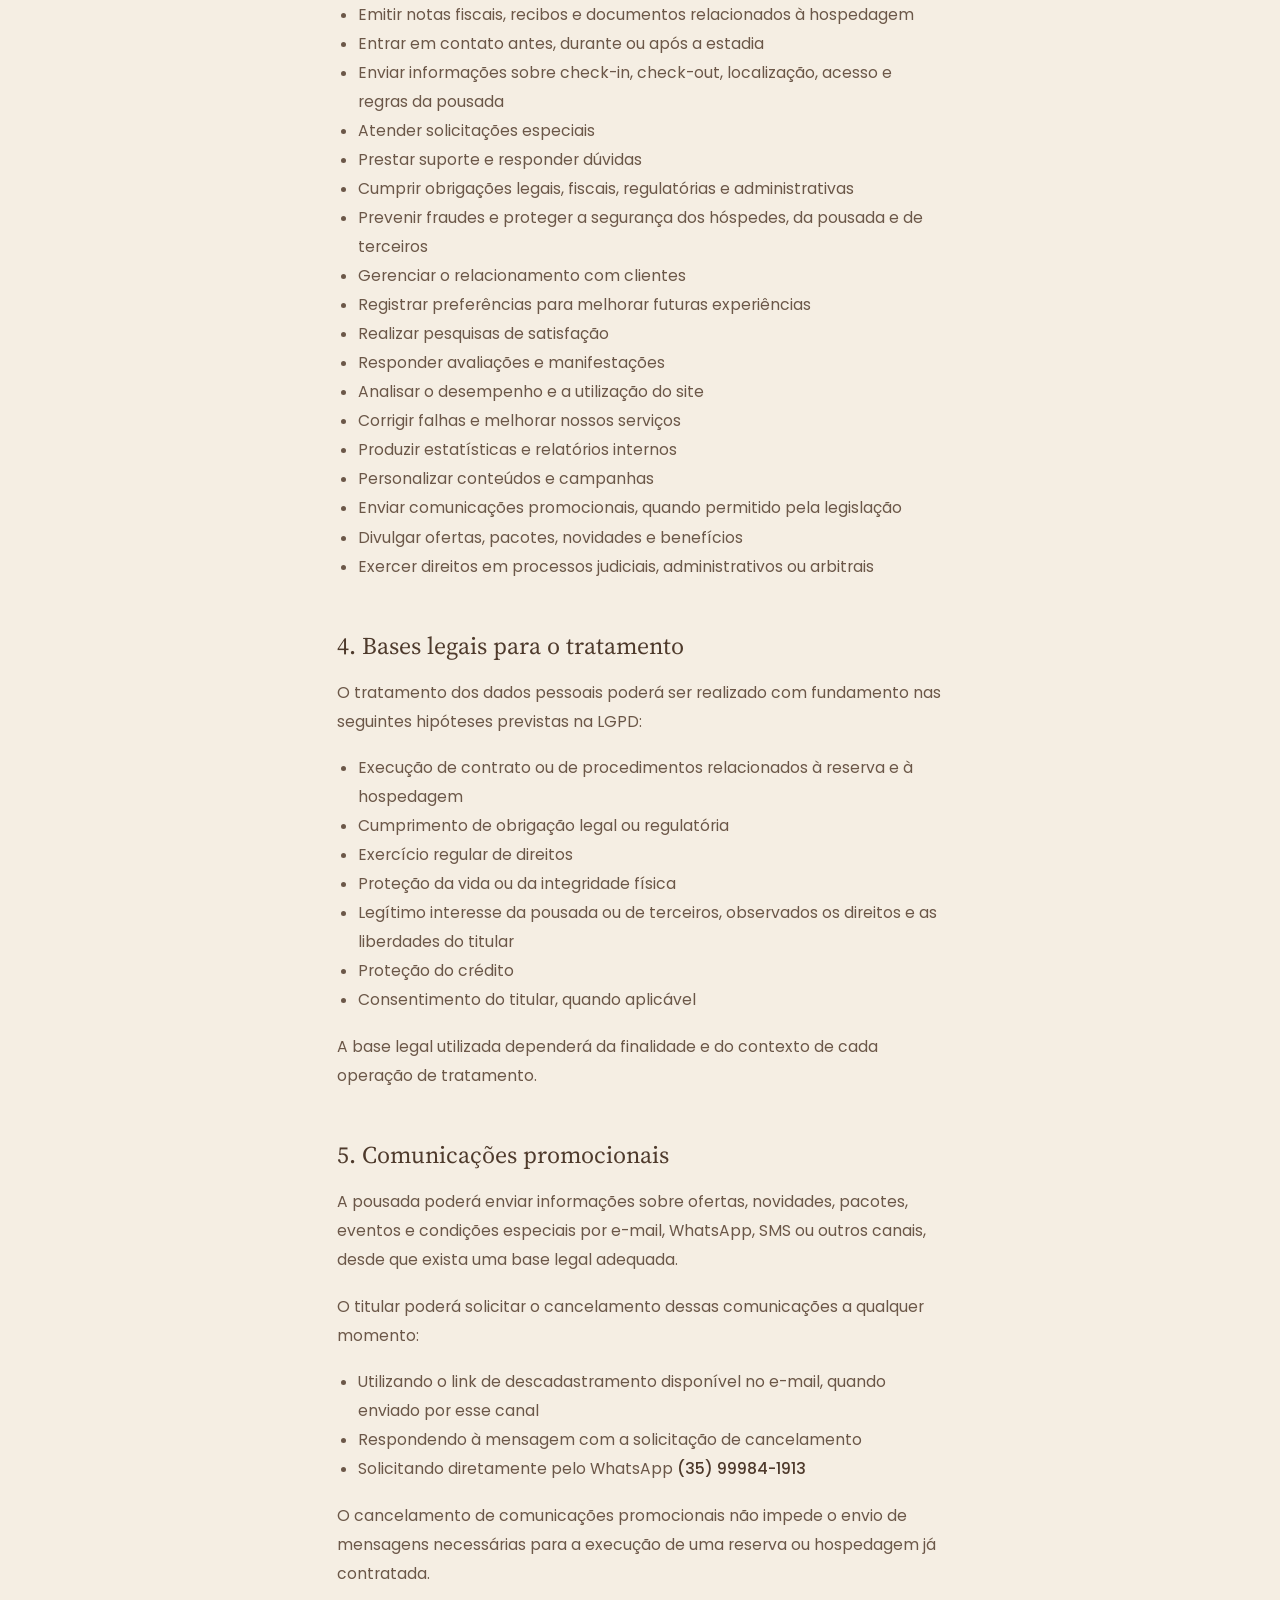
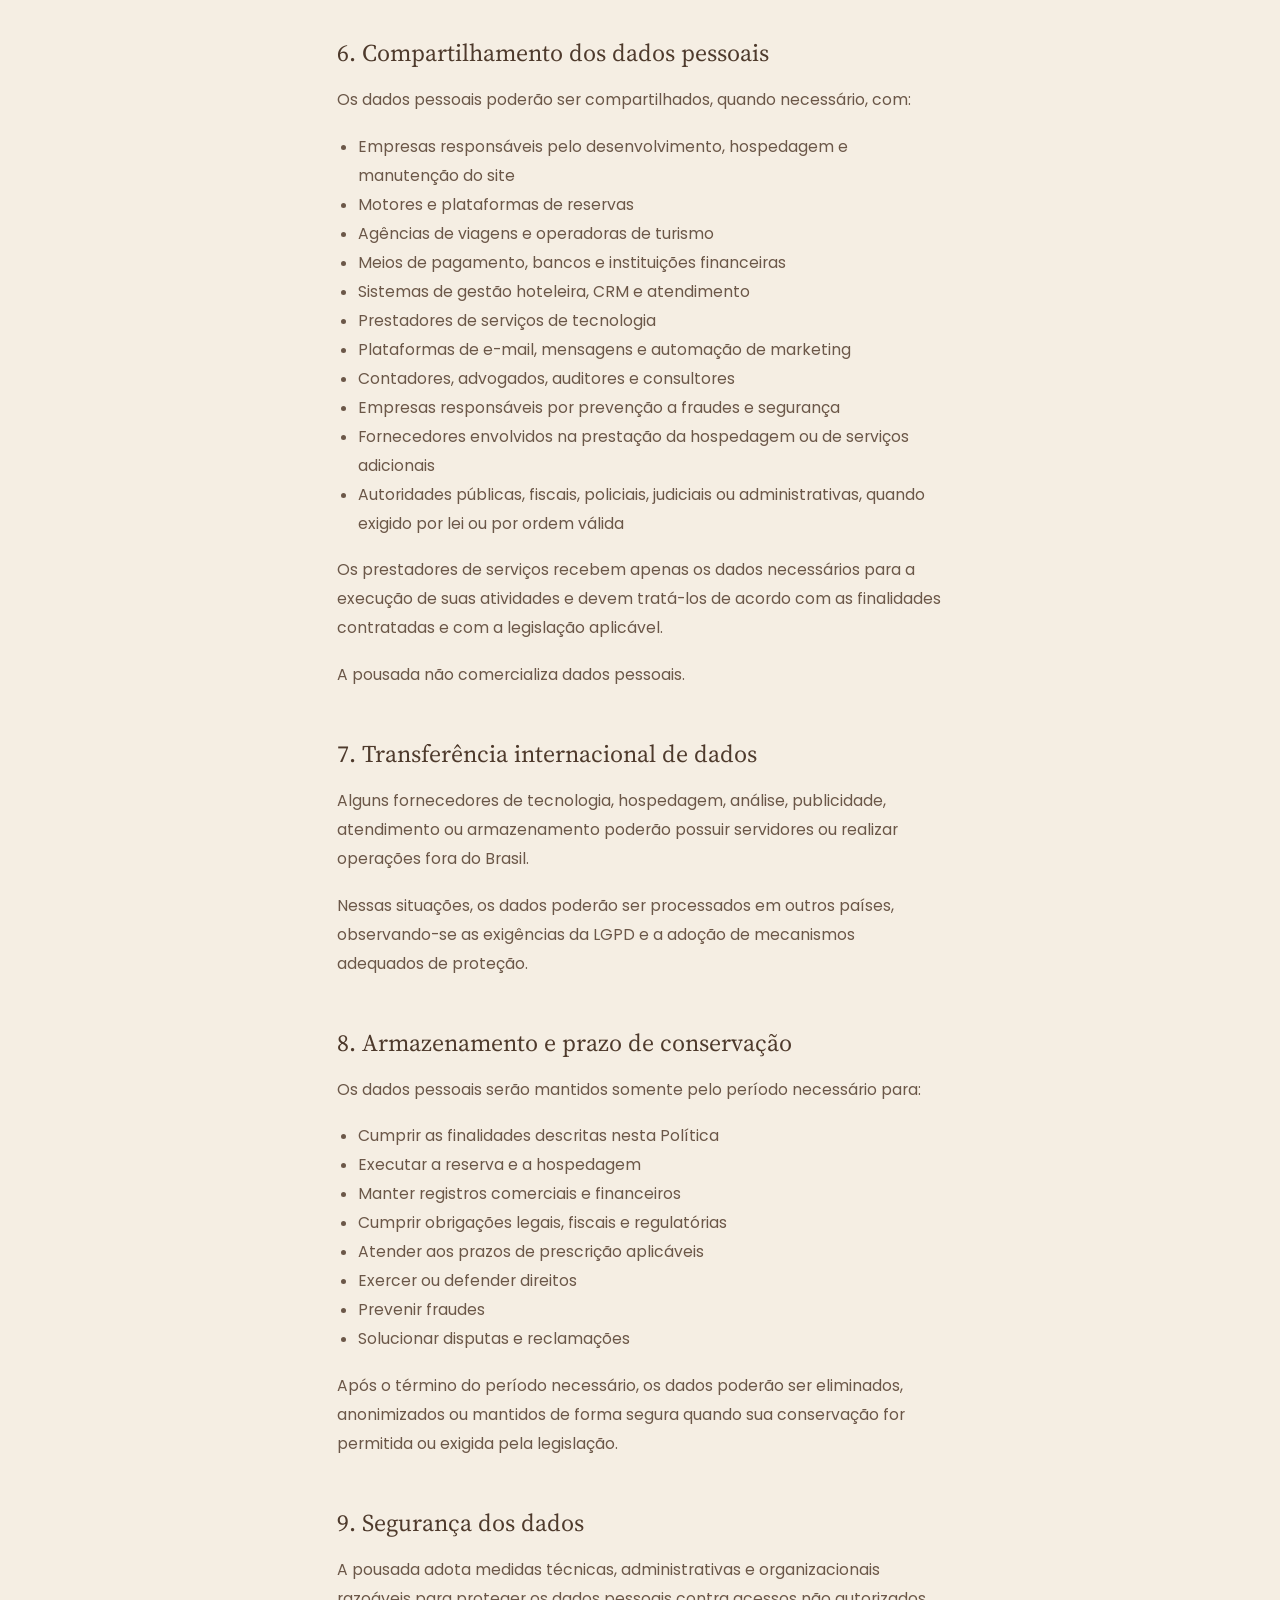
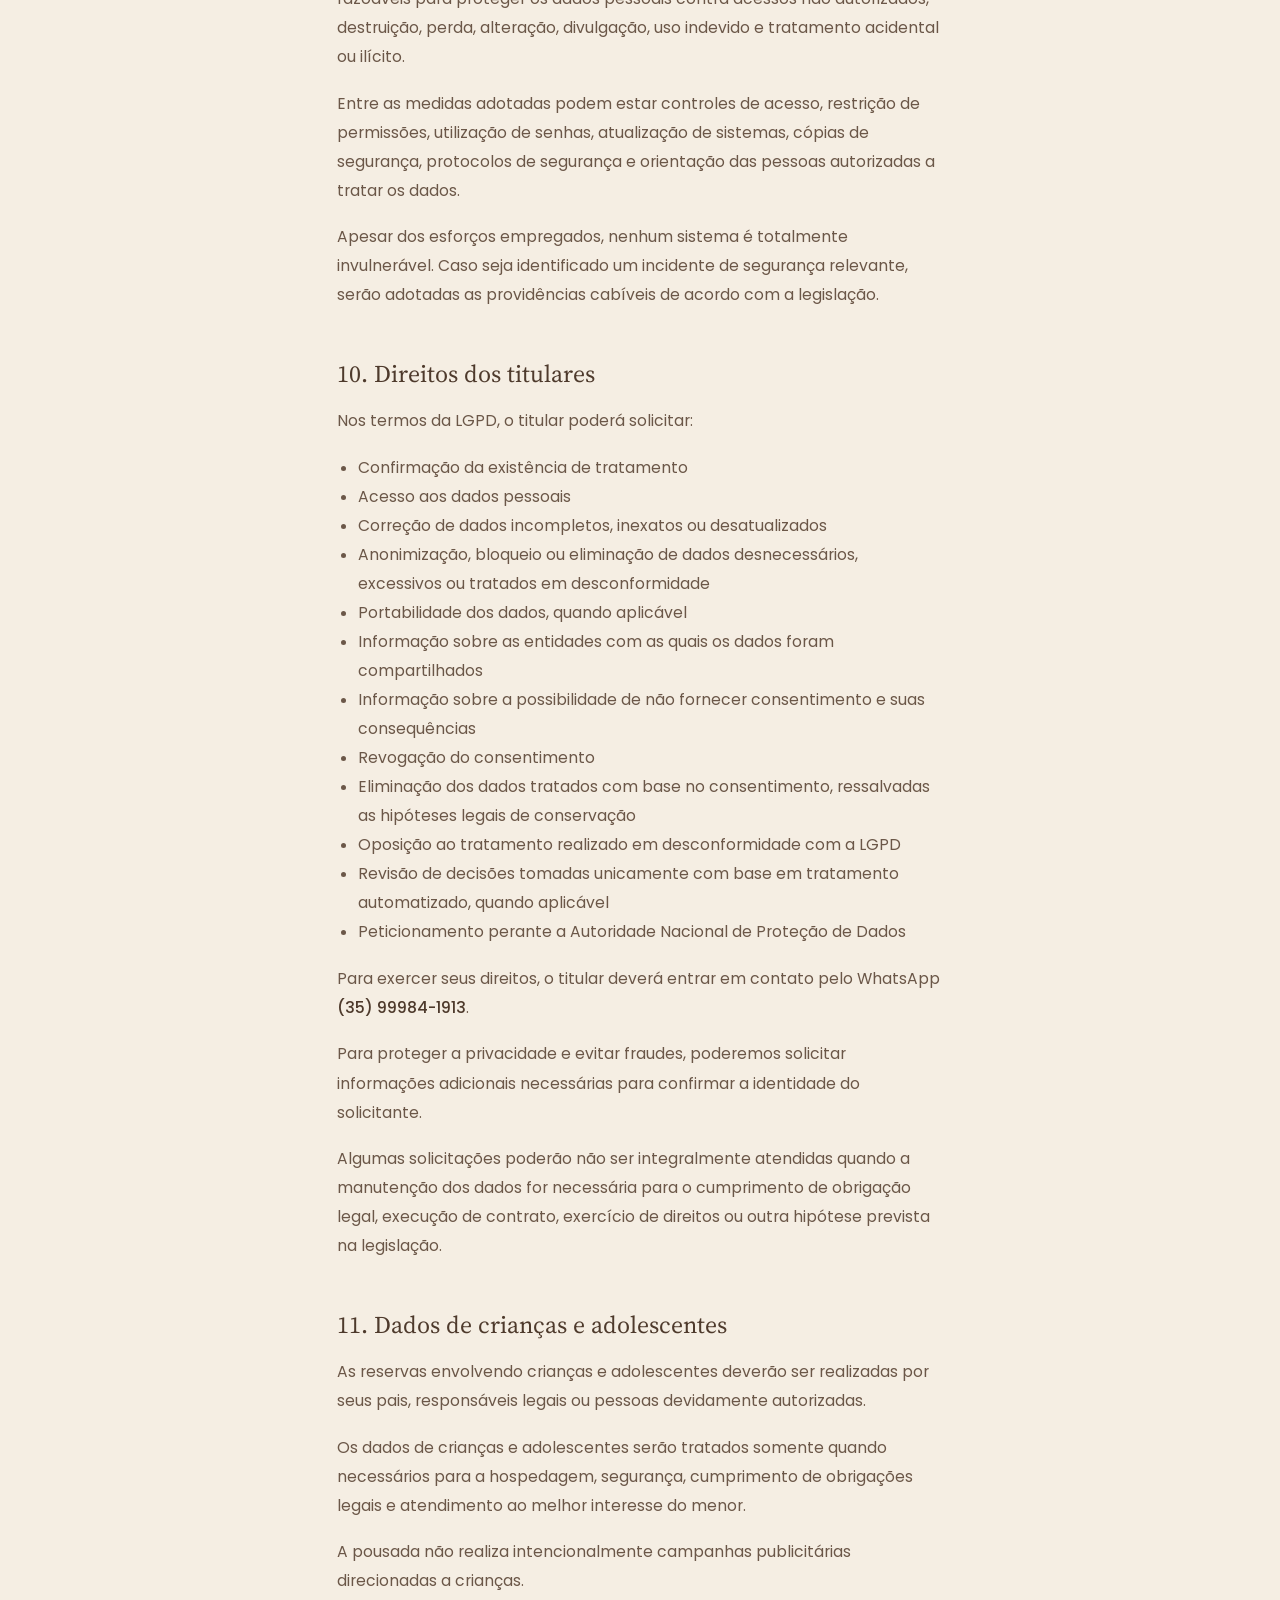
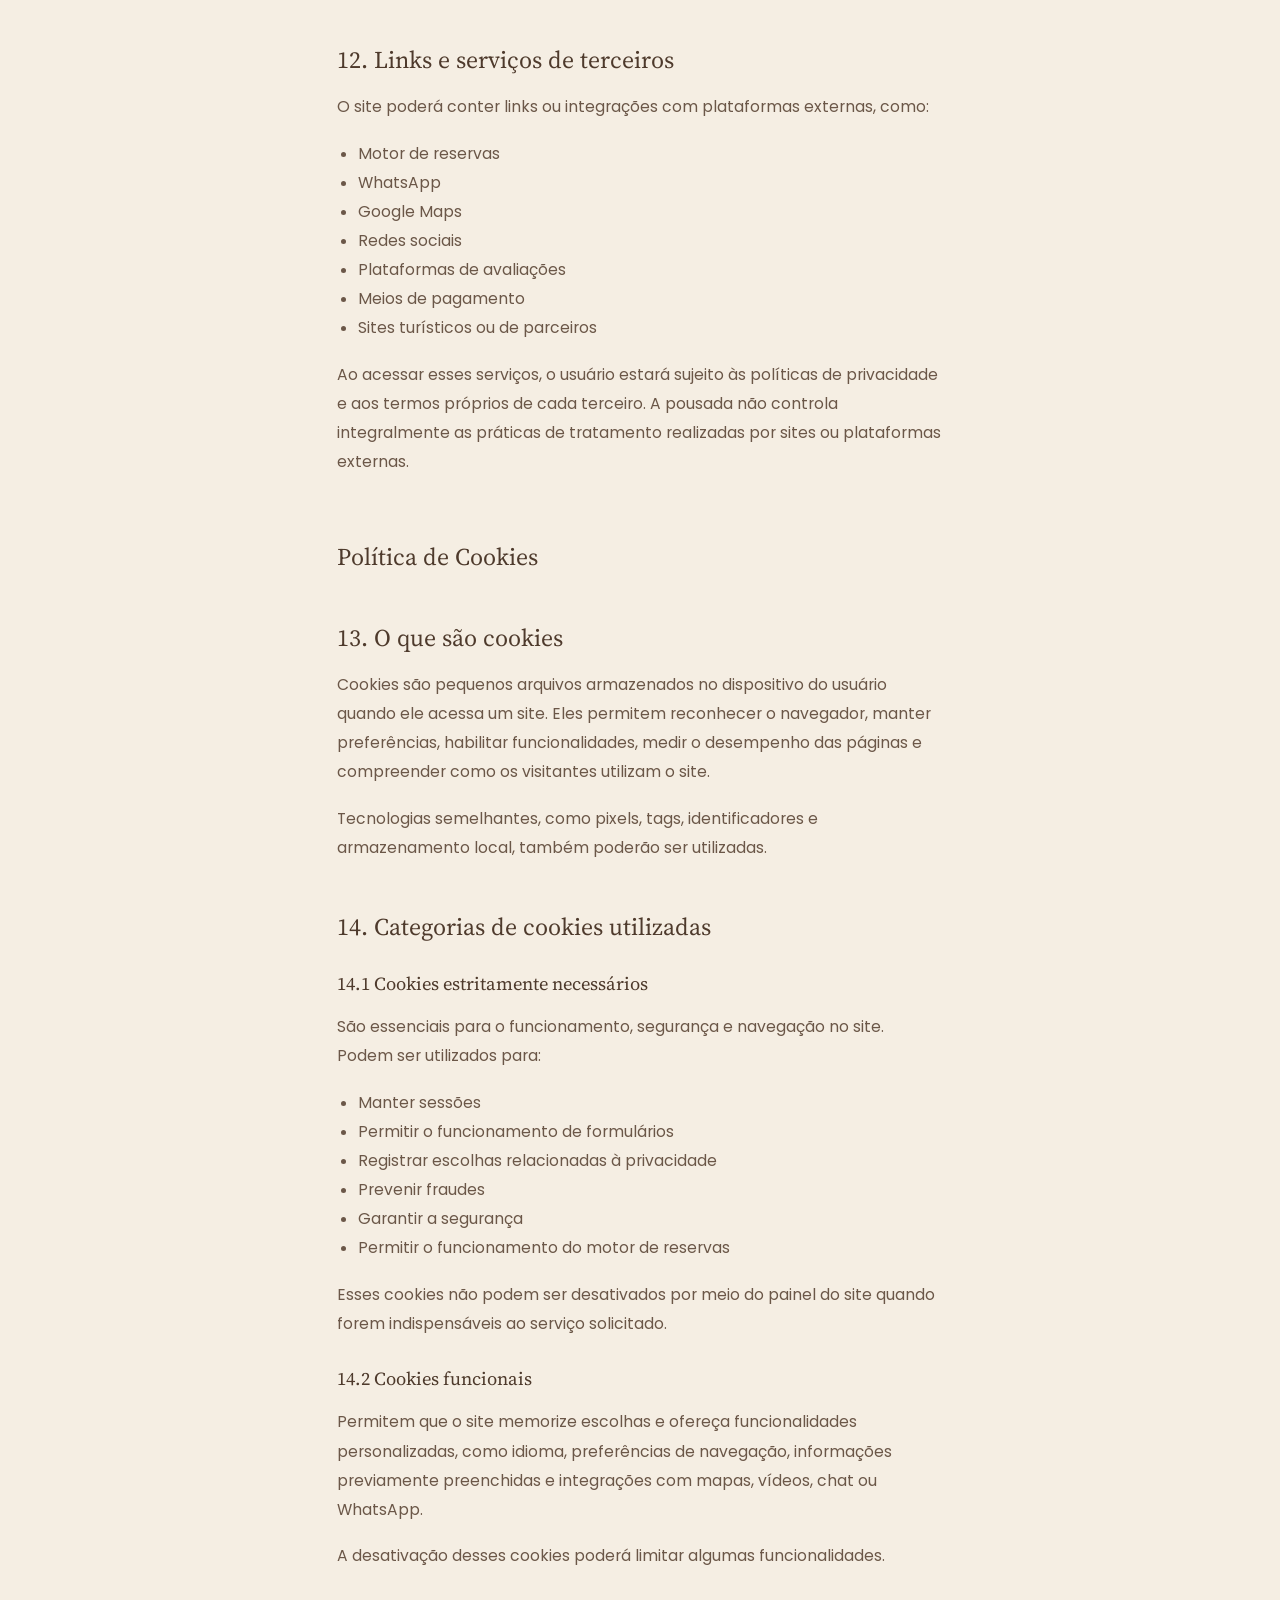
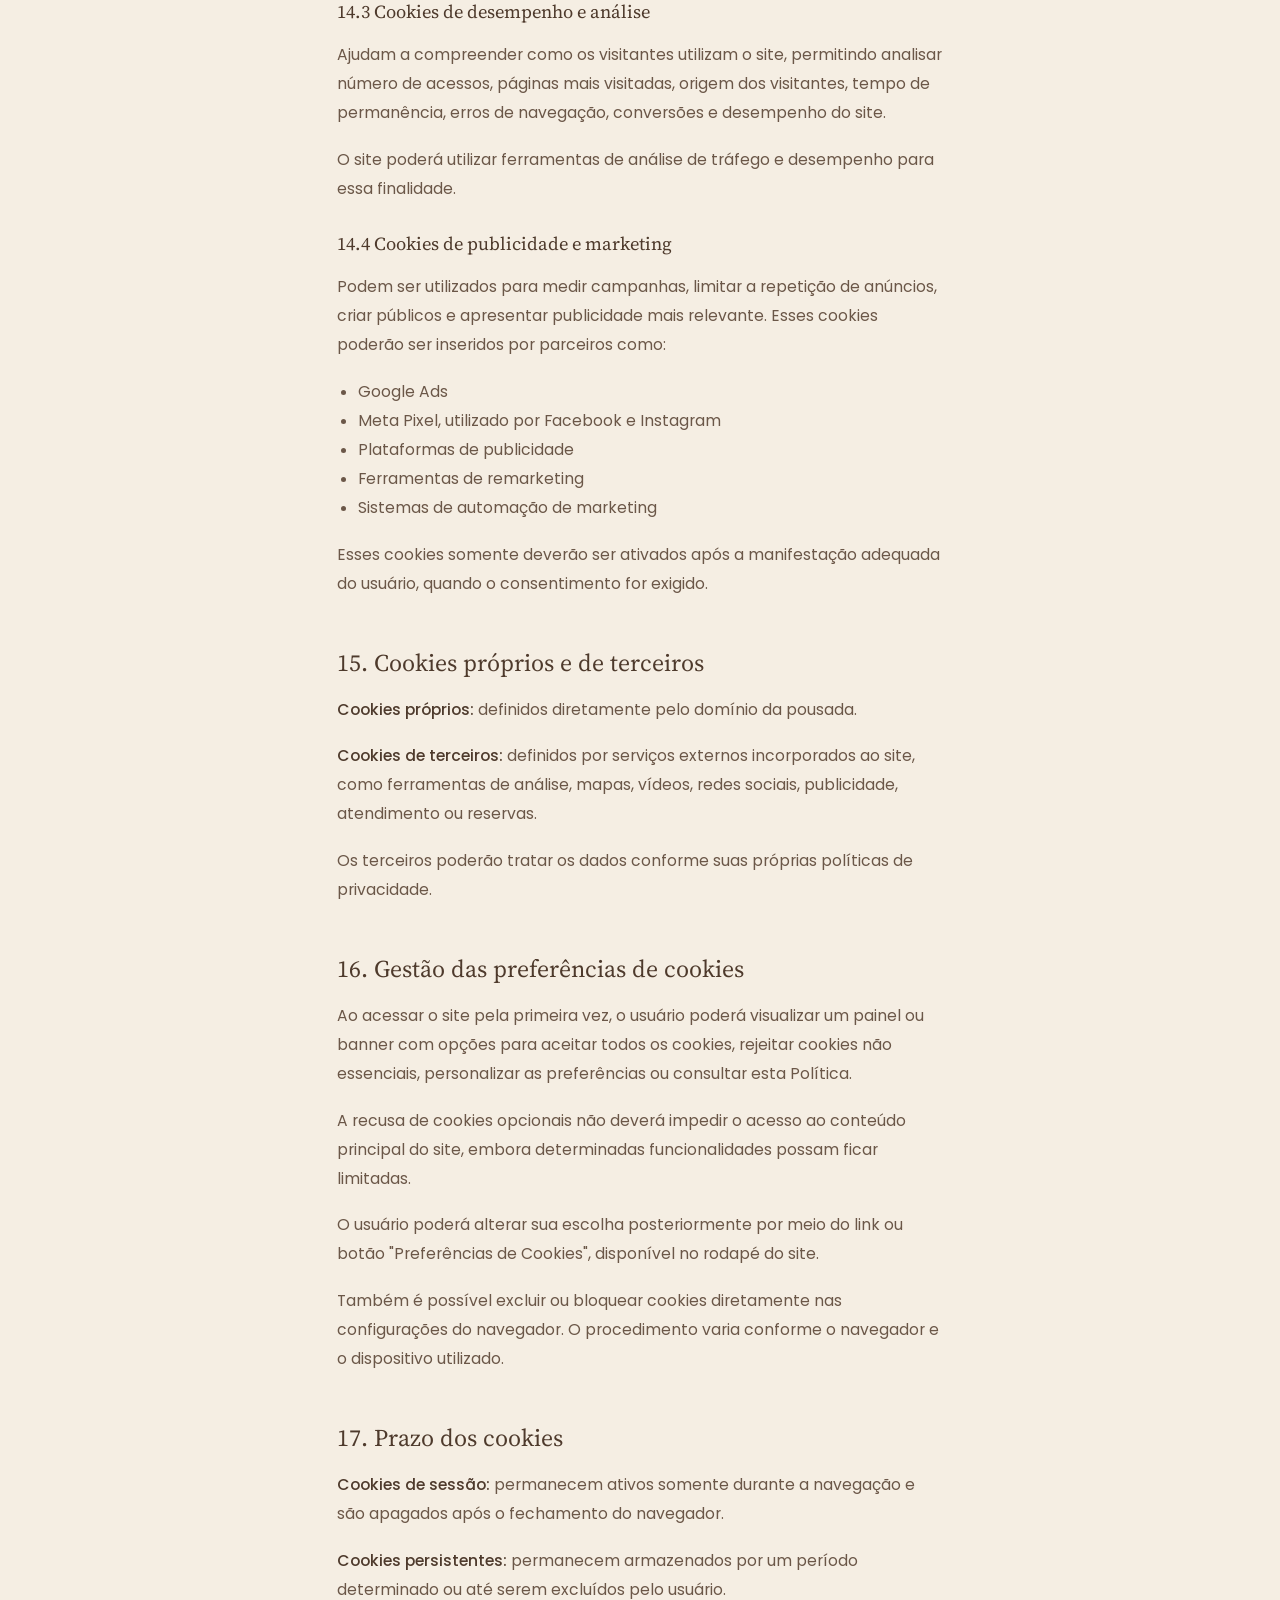
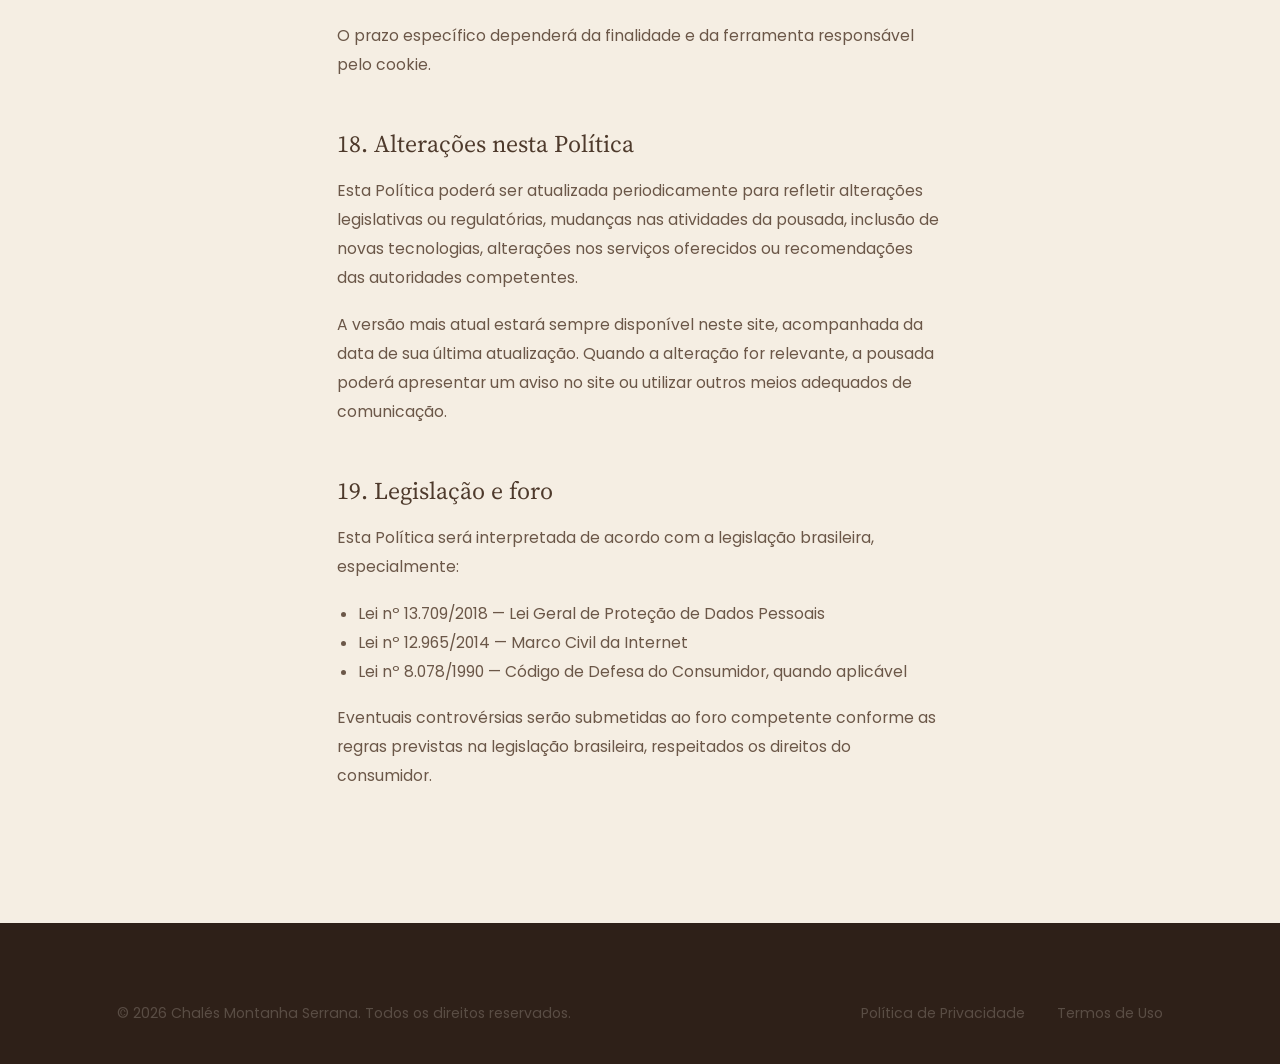
<file: site/privacidade.html>
<!DOCTYPE html>
<html lang="pt-BR">
<head>
  <meta charset="UTF-8">
  <meta name="viewport" content="width=device-width, initial-scale=1.0">
  <title>Política de Privacidade | Chalés Montanha Serrana</title>
  <meta name="robots" content="noindex">

  <!-- Fonts -->
  <link rel="preconnect" href="https://fonts.googleapis.com">
  <link rel="preconnect" href="https://fonts.gstatic.com" crossorigin>
  <link href="https://fonts.googleapis.com/css2?family=Source+Serif+4:ital,opsz,wght@0,8..60,200..900;1,8..60,200..900&family=Poppins:wght@300;400;500&display=swap" rel="stylesheet">

  <!-- CSS -->
  <link rel="stylesheet" href="css/style.css">
  <link rel="icon" href="img/logo-marca.png" type="image/png">
</head>
<body>

<!-- HEADER -->
<header id="header">
  <a href="index.html#inicio" class="logo" aria-label="Chalés Montanha Serrana, página inicial">
    <img src="img/logo-horizontal-creme.png" alt="Chalés Montanha Serrana">
  </a>
  <nav aria-label="Navegação principal">
    <ul class="main-nav">
      <li><a href="index.html#chale">O Chalé</a></li>
      <li><a href="index.html#diferenciais">Diferenciais</a></li>
      <li><a href="index.html#galeria">Galeria</a></li>
      <li><a href="index.html#monte-verde">Monte Verde</a></li>
      <li><a href="index.html#reservas">Reservas</a></li>
    </ul>
  </nav>
  <a href="https://hbook.hsystem.com.br/Booking?companyId=6a610490402a0836c9e12146" class="btn-reservar" target="_blank" rel="noopener">Reserve Agora</a>
  <button class="menu-toggle" id="menuToggle" aria-label="Abrir menu" aria-expanded="false" aria-controls="mobileNav">
    <span></span><span></span><span></span>
  </button>
</header>

<nav id="mobileNav" aria-label="Menu mobile" role="dialog" aria-modal="true">
  <button class="mobile-close" id="mobileClose" aria-label="Fechar menu">✕</button>
  <a href="index.html#chale" class="mobile-nav-link">O Chalé</a>
  <a href="index.html#diferenciais" class="mobile-nav-link">Diferenciais</a>
  <a href="index.html#galeria" class="mobile-nav-link">Galeria</a>
  <a href="index.html#monte-verde" class="mobile-nav-link">Monte Verde</a>
  <a href="index.html#reservas" class="mobile-nav-link">Reservas</a>
</nav>

<div class="mobile-bar">
  <a href="https://hbook.hsystem.com.br/Booking?companyId=6a610490402a0836c9e12146" class="bar-reserve" target="_blank" rel="noopener">Reserve Agora</a>
  <a href="https://wa.me/5535999841913" class="bar-wa" target="_blank" rel="noopener">WhatsApp</a>
</div>

<!-- HERO DA PÁGINA -->
<section class="legal-hero">
  <div class="container">
    <span class="eyebrow eyebrow-verde">Chalés Montanha Serrana</span>
    <h1>Política de Privacidade e Cookies</h1>
    <p class="legal-updated">Última atualização: agosto de 2026</p>
  </div>
</section>

<!-- CONTEÚDO -->
<section class="legal-content">
  <div class="container">

    <a href="index.html#inicio" class="legal-back">← Voltar ao site</a>

    <p>O Chalés Montanha Serrana valoriza a privacidade de seus hóspedes, clientes e visitantes.</p>
    <p>Esta Política de Privacidade e Cookies explica como coletamos, utilizamos, armazenamos, compartilhamos e protegemos os dados pessoais tratados durante a navegação em nosso site, o contato por nossos canais de atendimento e a realização de reservas.</p>
    <p>Ao utilizar nosso site ou fornecer seus dados pessoais, você declara estar ciente das práticas descritas nesta Política.</p>

    <h2>1. Quem é o responsável pelo tratamento dos dados</h2>
    <p>Para os fins da Lei nº 13.709/2018 — Lei Geral de Proteção de Dados Pessoais, a responsável pelas decisões referentes ao tratamento dos dados pessoais é o <strong>Chalés Montanha Serrana</strong>, CNPJ 60.302.192/0001-12, localizado na R. do Engenho, 230, Recanto do Selado, Camanducaia – MG, 37653-000.</p>
    <p>Solicitações relacionadas a dados pessoais e privacidade deverão ser encaminhadas preferencialmente pelo WhatsApp <strong>(35) 99984-1913</strong>.</p>

    <h2>2. Quais dados pessoais podemos coletar</h2>
    <p>Dependendo da forma como você interage conosco, poderemos coletar as seguintes informações:</p>

    <h2 style="font-size:1.15rem;margin-top:1.8rem;">2.1 Dados fornecidos diretamente pelo usuário</h2>
    <ul>
      <li>Nome completo</li>
      <li>CPF, RG ou outro documento de identificação, quando necessário</li>
      <li>Data de nascimento</li>
      <li>Endereço</li>
      <li>Nacionalidade</li>
      <li>Telefone e WhatsApp</li>
      <li>Endereço de e-mail</li>
      <li>Informações necessárias para a reserva</li>
      <li>Datas de entrada e saída</li>
      <li>Número e identificação dos hóspedes</li>
      <li>Preferências de acomodação</li>
      <li>Solicitações especiais</li>
      <li>Informações relacionadas à presença de crianças ou animais de estimação</li>
      <li>Dados necessários para emissão de documentos fiscais</li>
      <li>Conteúdo de mensagens enviadas por formulários, WhatsApp, e-mail, telefone ou redes sociais</li>
      <li>Informações fornecidas em pesquisas de satisfação, avaliações ou promoções</li>
      <li>Dados de pagamento, conforme o meio de pagamento utilizado</li>
    </ul>
    <p>Os dados completos de cartões bancários normalmente são processados diretamente pelo meio de pagamento, instituição financeira ou plataforma de reservas utilizada, não sendo necessariamente armazenados pela pousada.</p>

    <h2 style="font-size:1.15rem;margin-top:1.8rem;">2.2 Dados coletados automaticamente</h2>
    <p>Durante a navegação no site, poderemos coletar automaticamente:</p>
    <ul>
      <li>Endereço IP</li>
      <li>Data e horário de acesso</li>
      <li>Tipo de dispositivo</li>
      <li>Sistema operacional</li>
      <li>Tipo e versão do navegador</li>
      <li>Páginas acessadas</li>
      <li>Tempo de permanência</li>
      <li>Origem do acesso</li>
      <li>Identificadores de sessão</li>
      <li>Interações realizadas no site</li>
      <li>Dados aproximados de localização derivados do IP</li>
      <li>Informações coletadas por cookies e tecnologias semelhantes</li>
    </ul>

    <h2 style="font-size:1.15rem;margin-top:1.8rem;">2.3 Dados recebidos de terceiros</h2>
    <p>Também poderemos receber dados pessoais por meio de:</p>
    <ul>
      <li>Motores de reservas</li>
      <li>Agências de viagens</li>
      <li>Operadoras de turismo</li>
      <li>Plataformas de hospedagem e reservas on-line</li>
      <li>Meios de pagamento</li>
      <li>Redes sociais</li>
      <li>Parceiros comerciais</li>
      <li>Pessoas que realizam uma reserva em nome de outros hóspedes</li>
    </ul>
    <p>Quando uma pessoa fornecer dados pessoais de terceiros, deverá assegurar que possui autorização para fazê-lo e que informou essas pessoas sobre o compartilhamento.</p>

    <h2>3. Para quais finalidades utilizamos os dados</h2>
    <p>Os dados pessoais poderão ser utilizados para:</p>
    <ul>
      <li>Consultar disponibilidade</li>
      <li>Elaborar e enviar propostas de hospedagem</li>
      <li>Realizar, confirmar, alterar ou cancelar reservas</li>
      <li>Identificar hóspedes e acompanhantes</li>
      <li>Processar pagamentos, depósitos, estornos e reembolsos</li>
      <li>Emitir notas fiscais, recibos e documentos relacionados à hospedagem</li>
      <li>Entrar em contato antes, durante ou após a estadia</li>
      <li>Enviar informações sobre check-in, check-out, localização, acesso e regras da pousada</li>
      <li>Atender solicitações especiais</li>
      <li>Prestar suporte e responder dúvidas</li>
      <li>Cumprir obrigações legais, fiscais, regulatórias e administrativas</li>
      <li>Prevenir fraudes e proteger a segurança dos hóspedes, da pousada e de terceiros</li>
      <li>Gerenciar o relacionamento com clientes</li>
      <li>Registrar preferências para melhorar futuras experiências</li>
      <li>Realizar pesquisas de satisfação</li>
      <li>Responder avaliações e manifestações</li>
      <li>Analisar o desempenho e a utilização do site</li>
      <li>Corrigir falhas e melhorar nossos serviços</li>
      <li>Produzir estatísticas e relatórios internos</li>
      <li>Personalizar conteúdos e campanhas</li>
      <li>Enviar comunicações promocionais, quando permitido pela legislação</li>
      <li>Divulgar ofertas, pacotes, novidades e benefícios</li>
      <li>Exercer direitos em processos judiciais, administrativos ou arbitrais</li>
    </ul>

    <h2>4. Bases legais para o tratamento</h2>
    <p>O tratamento dos dados pessoais poderá ser realizado com fundamento nas seguintes hipóteses previstas na LGPD:</p>
    <ul>
      <li>Execução de contrato ou de procedimentos relacionados à reserva e à hospedagem</li>
      <li>Cumprimento de obrigação legal ou regulatória</li>
      <li>Exercício regular de direitos</li>
      <li>Proteção da vida ou da integridade física</li>
      <li>Legítimo interesse da pousada ou de terceiros, observados os direitos e as liberdades do titular</li>
      <li>Proteção do crédito</li>
      <li>Consentimento do titular, quando aplicável</li>
    </ul>
    <p>A base legal utilizada dependerá da finalidade e do contexto de cada operação de tratamento.</p>

    <h2>5. Comunicações promocionais</h2>
    <p>A pousada poderá enviar informações sobre ofertas, novidades, pacotes, eventos e condições especiais por e-mail, WhatsApp, SMS ou outros canais, desde que exista uma base legal adequada.</p>
    <p>O titular poderá solicitar o cancelamento dessas comunicações a qualquer momento:</p>
    <ul>
      <li>Utilizando o link de descadastramento disponível no e-mail, quando enviado por esse canal</li>
      <li>Respondendo à mensagem com a solicitação de cancelamento</li>
      <li>Solicitando diretamente pelo WhatsApp <strong>(35) 99984-1913</strong></li>
    </ul>
    <p>O cancelamento de comunicações promocionais não impede o envio de mensagens necessárias para a execução de uma reserva ou hospedagem já contratada.</p>

    <h2>6. Compartilhamento dos dados pessoais</h2>
    <p>Os dados pessoais poderão ser compartilhados, quando necessário, com:</p>
    <ul>
      <li>Empresas responsáveis pelo desenvolvimento, hospedagem e manutenção do site</li>
      <li>Motores e plataformas de reservas</li>
      <li>Agências de viagens e operadoras de turismo</li>
      <li>Meios de pagamento, bancos e instituições financeiras</li>
      <li>Sistemas de gestão hoteleira, CRM e atendimento</li>
      <li>Prestadores de serviços de tecnologia</li>
      <li>Plataformas de e-mail, mensagens e automação de marketing</li>
      <li>Contadores, advogados, auditores e consultores</li>
      <li>Empresas responsáveis por prevenção a fraudes e segurança</li>
      <li>Fornecedores envolvidos na prestação da hospedagem ou de serviços adicionais</li>
      <li>Autoridades públicas, fiscais, policiais, judiciais ou administrativas, quando exigido por lei ou por ordem válida</li>
    </ul>
    <p>Os prestadores de serviços recebem apenas os dados necessários para a execução de suas atividades e devem tratá-los de acordo com as finalidades contratadas e com a legislação aplicável.</p>
    <p>A pousada não comercializa dados pessoais.</p>

    <h2>7. Transferência internacional de dados</h2>
    <p>Alguns fornecedores de tecnologia, hospedagem, análise, publicidade, atendimento ou armazenamento poderão possuir servidores ou realizar operações fora do Brasil.</p>
    <p>Nessas situações, os dados poderão ser processados em outros países, observando-se as exigências da LGPD e a adoção de mecanismos adequados de proteção.</p>

    <h2>8. Armazenamento e prazo de conservação</h2>
    <p>Os dados pessoais serão mantidos somente pelo período necessário para:</p>
    <ul>
      <li>Cumprir as finalidades descritas nesta Política</li>
      <li>Executar a reserva e a hospedagem</li>
      <li>Manter registros comerciais e financeiros</li>
      <li>Cumprir obrigações legais, fiscais e regulatórias</li>
      <li>Atender aos prazos de prescrição aplicáveis</li>
      <li>Exercer ou defender direitos</li>
      <li>Prevenir fraudes</li>
      <li>Solucionar disputas e reclamações</li>
    </ul>
    <p>Após o término do período necessário, os dados poderão ser eliminados, anonimizados ou mantidos de forma segura quando sua conservação for permitida ou exigida pela legislação.</p>

    <h2>9. Segurança dos dados</h2>
    <p>A pousada adota medidas técnicas, administrativas e organizacionais razoáveis para proteger os dados pessoais contra acessos não autorizados, destruição, perda, alteração, divulgação, uso indevido e tratamento acidental ou ilícito.</p>
    <p>Entre as medidas adotadas podem estar controles de acesso, restrição de permissões, utilização de senhas, atualização de sistemas, cópias de segurança, protocolos de segurança e orientação das pessoas autorizadas a tratar os dados.</p>
    <p>Apesar dos esforços empregados, nenhum sistema é totalmente invulnerável. Caso seja identificado um incidente de segurança relevante, serão adotadas as providências cabíveis de acordo com a legislação.</p>

    <h2>10. Direitos dos titulares</h2>
    <p>Nos termos da LGPD, o titular poderá solicitar:</p>
    <ul>
      <li>Confirmação da existência de tratamento</li>
      <li>Acesso aos dados pessoais</li>
      <li>Correção de dados incompletos, inexatos ou desatualizados</li>
      <li>Anonimização, bloqueio ou eliminação de dados desnecessários, excessivos ou tratados em desconformidade</li>
      <li>Portabilidade dos dados, quando aplicável</li>
      <li>Informação sobre as entidades com as quais os dados foram compartilhados</li>
      <li>Informação sobre a possibilidade de não fornecer consentimento e suas consequências</li>
      <li>Revogação do consentimento</li>
      <li>Eliminação dos dados tratados com base no consentimento, ressalvadas as hipóteses legais de conservação</li>
      <li>Oposição ao tratamento realizado em desconformidade com a LGPD</li>
      <li>Revisão de decisões tomadas unicamente com base em tratamento automatizado, quando aplicável</li>
      <li>Peticionamento perante a Autoridade Nacional de Proteção de Dados</li>
    </ul>
    <p>Para exercer seus direitos, o titular deverá entrar em contato pelo WhatsApp <strong>(35) 99984-1913</strong>.</p>
    <p>Para proteger a privacidade e evitar fraudes, poderemos solicitar informações adicionais necessárias para confirmar a identidade do solicitante.</p>
    <p>Algumas solicitações poderão não ser integralmente atendidas quando a manutenção dos dados for necessária para o cumprimento de obrigação legal, execução de contrato, exercício de direitos ou outra hipótese prevista na legislação.</p>

    <h2>11. Dados de crianças e adolescentes</h2>
    <p>As reservas envolvendo crianças e adolescentes deverão ser realizadas por seus pais, responsáveis legais ou pessoas devidamente autorizadas.</p>
    <p>Os dados de crianças e adolescentes serão tratados somente quando necessários para a hospedagem, segurança, cumprimento de obrigações legais e atendimento ao melhor interesse do menor.</p>
    <p>A pousada não realiza intencionalmente campanhas publicitárias direcionadas a crianças.</p>

    <h2>12. Links e serviços de terceiros</h2>
    <p>O site poderá conter links ou integrações com plataformas externas, como:</p>
    <ul>
      <li>Motor de reservas</li>
      <li>WhatsApp</li>
      <li>Google Maps</li>
      <li>Redes sociais</li>
      <li>Plataformas de avaliações</li>
      <li>Meios de pagamento</li>
      <li>Sites turísticos ou de parceiros</li>
    </ul>
    <p>Ao acessar esses serviços, o usuário estará sujeito às políticas de privacidade e aos termos próprios de cada terceiro. A pousada não controla integralmente as práticas de tratamento realizadas por sites ou plataformas externas.</p>

    <h2 style="margin-top:4rem;">Política de Cookies</h2>

    <h2>13. O que são cookies</h2>
    <p>Cookies são pequenos arquivos armazenados no dispositivo do usuário quando ele acessa um site. Eles permitem reconhecer o navegador, manter preferências, habilitar funcionalidades, medir o desempenho das páginas e compreender como os visitantes utilizam o site.</p>
    <p>Tecnologias semelhantes, como pixels, tags, identificadores e armazenamento local, também poderão ser utilizadas.</p>

    <h2>14. Categorias de cookies utilizadas</h2>

    <h2 style="font-size:1.15rem;margin-top:1.8rem;">14.1 Cookies estritamente necessários</h2>
    <p>São essenciais para o funcionamento, segurança e navegação no site. Podem ser utilizados para:</p>
    <ul>
      <li>Manter sessões</li>
      <li>Permitir o funcionamento de formulários</li>
      <li>Registrar escolhas relacionadas à privacidade</li>
      <li>Prevenir fraudes</li>
      <li>Garantir a segurança</li>
      <li>Permitir o funcionamento do motor de reservas</li>
    </ul>
    <p>Esses cookies não podem ser desativados por meio do painel do site quando forem indispensáveis ao serviço solicitado.</p>

    <h2 style="font-size:1.15rem;margin-top:1.8rem;">14.2 Cookies funcionais</h2>
    <p>Permitem que o site memorize escolhas e ofereça funcionalidades personalizadas, como idioma, preferências de navegação, informações previamente preenchidas e integrações com mapas, vídeos, chat ou WhatsApp.</p>
    <p>A desativação desses cookies poderá limitar algumas funcionalidades.</p>

    <h2 style="font-size:1.15rem;margin-top:1.8rem;">14.3 Cookies de desempenho e análise</h2>
    <p>Ajudam a compreender como os visitantes utilizam o site, permitindo analisar número de acessos, páginas mais visitadas, origem dos visitantes, tempo de permanência, erros de navegação, conversões e desempenho do site.</p>
    <p>O site poderá utilizar ferramentas de análise de tráfego e desempenho para essa finalidade.</p>

    <h2 style="font-size:1.15rem;margin-top:1.8rem;">14.4 Cookies de publicidade e marketing</h2>
    <p>Podem ser utilizados para medir campanhas, limitar a repetição de anúncios, criar públicos e apresentar publicidade mais relevante. Esses cookies poderão ser inseridos por parceiros como:</p>
    <ul>
      <li>Google Ads</li>
      <li>Meta Pixel, utilizado por Facebook e Instagram</li>
      <li>Plataformas de publicidade</li>
      <li>Ferramentas de remarketing</li>
      <li>Sistemas de automação de marketing</li>
    </ul>
    <p>Esses cookies somente deverão ser ativados após a manifestação adequada do usuário, quando o consentimento for exigido.</p>

    <h2>15. Cookies próprios e de terceiros</h2>
    <p><strong>Cookies próprios:</strong> definidos diretamente pelo domínio da pousada.</p>
    <p><strong>Cookies de terceiros:</strong> definidos por serviços externos incorporados ao site, como ferramentas de análise, mapas, vídeos, redes sociais, publicidade, atendimento ou reservas.</p>
    <p>Os terceiros poderão tratar os dados conforme suas próprias políticas de privacidade.</p>

    <h2>16. Gestão das preferências de cookies</h2>
    <p>Ao acessar o site pela primeira vez, o usuário poderá visualizar um painel ou banner com opções para aceitar todos os cookies, rejeitar cookies não essenciais, personalizar as preferências ou consultar esta Política.</p>
    <p>A recusa de cookies opcionais não deverá impedir o acesso ao conteúdo principal do site, embora determinadas funcionalidades possam ficar limitadas.</p>
    <p>O usuário poderá alterar sua escolha posteriormente por meio do link ou botão "Preferências de Cookies", disponível no rodapé do site.</p>
    <p>Também é possível excluir ou bloquear cookies diretamente nas configurações do navegador. O procedimento varia conforme o navegador e o dispositivo utilizado.</p>

    <h2>17. Prazo dos cookies</h2>
    <p><strong>Cookies de sessão:</strong> permanecem ativos somente durante a navegação e são apagados após o fechamento do navegador.</p>
    <p><strong>Cookies persistentes:</strong> permanecem armazenados por um período determinado ou até serem excluídos pelo usuário.</p>
    <p>O prazo específico dependerá da finalidade e da ferramenta responsável pelo cookie.</p>

    <h2>18. Alterações nesta Política</h2>
    <p>Esta Política poderá ser atualizada periodicamente para refletir alterações legislativas ou regulatórias, mudanças nas atividades da pousada, inclusão de novas tecnologias, alterações nos serviços oferecidos ou recomendações das autoridades competentes.</p>
    <p>A versão mais atual estará sempre disponível neste site, acompanhada da data de sua última atualização. Quando a alteração for relevante, a pousada poderá apresentar um aviso no site ou utilizar outros meios adequados de comunicação.</p>

    <h2>19. Legislação e foro</h2>
    <p>Esta Política será interpretada de acordo com a legislação brasileira, especialmente:</p>
    <ul>
      <li>Lei nº 13.709/2018 — Lei Geral de Proteção de Dados Pessoais</li>
      <li>Lei nº 12.965/2014 — Marco Civil da Internet</li>
      <li>Lei nº 8.078/1990 — Código de Defesa do Consumidor, quando aplicável</li>
    </ul>
    <p>Eventuais controvérsias serão submetidas ao foro competente conforme as regras previstas na legislação brasileira, respeitados os direitos do consumidor.</p>

  </div>
</section>

<!-- FOOTER -->
<footer aria-label="Rodapé">
  <div class="container">
    <div class="footer-bottom" style="border-top:none;padding-top:0;">
      <p>© 2026 Chalés Montanha Serrana. Todos os direitos reservados.</p>
      <div class="footer-legal">
        <a href="privacidade.html">Política de Privacidade</a>
        <a href="#">Termos de Uso</a>
      </div>
    </div>
  </div>
</footer>

<a href="https://wa.me/5535999841913" class="wa-float" target="_blank" rel="noopener" aria-label="Fale conosco pelo WhatsApp">
  <svg width="27" height="27" viewBox="0 0 24 24" fill="white" aria-hidden="true"><path d="M17.472 14.382c-.297-.149-1.758-.867-2.03-.967-.273-.099-.471-.148-.67.15-.197.297-.767.966-.94 1.164-.173.199-.347.223-.644.075-.297-.15-1.255-.463-2.39-1.475-.883-.788-1.48-1.761-1.653-2.059-.173-.297-.018-.458.13-.606.134-.133.298-.347.446-.52.149-.174.198-.298.298-.497.099-.198.05-.371-.025-.52-.075-.149-.669-1.612-.916-2.207-.242-.579-.487-.5-.669-.51-.173-.008-.371-.01-.57-.01-.198 0-.52.074-.792.372-.272.297-1.04 1.016-1.04 2.479 0 1.462 1.065 2.875 1.213 3.074.149.198 2.096 3.2 5.077 4.487.709.306 1.262.489 1.694.625.712.227 1.36.195 1.871.118.571-.085 1.758-.719 2.006-1.413.248-.694.248-1.289.173-1.413-.074-.124-.272-.198-.57-.347z"/><path d="M12 0C5.373 0 0 5.373 0 12c0 2.126.555 4.12 1.524 5.854L0 24l6.334-1.507A11.945 11.945 0 0012 24c6.627 0 12-5.373 12-12S18.627 0 12 0zm0 22c-1.878 0-3.63-.497-5.142-1.367l-.37-.22-3.76.895.95-3.668-.24-.378A9.96 9.96 0 012 12c0-5.514 4.486-10 10-10s10 4.486 10 10-4.486 10-10 10z"/></svg>
</a>

<script src="js/main.js"></script>
</body>
</html>
</file>
<file: site/css/style.css>
/* ============================================================
   CHALÉS MONTANHA SERRANA — style.css v1.0 | Jul 2026
   ============================================================ */

/* ── VARIÁVEIS ── */
:root {
  --creme:       #F5EEE3;
  --creme-alt:   #EDE5D5;
  --verde:       #5B6B4F;
  --amarelo:     #B59150;
  --laranja:     #A8683C;
  --marrom:      #4E3A2C;
  --marrom-deep: #2E2018;
  --text:        #2E2018;
  --text-soft:   #6B5748;
  --serif:       'Source Serif 4', Georgia, serif;
  --sans:        'Poppins', sans-serif;
  --max:         1200px;
  --px:          clamp(1.5rem, 6vw, 5.5rem);
  --py:          clamp(5rem, 9vw, 9rem);
  --ease:        cubic-bezier(0.16, 1, 0.3, 1);
  --radius:      8px;
}

/* ── RESET ── */
*, *::before, *::after { box-sizing: border-box; margin: 0; padding: 0; }
html { font-size: 16px; -webkit-font-smoothing: antialiased; scroll-behavior: smooth; }
body { font-family: var(--sans); background: var(--creme); color: var(--text); overflow-x: hidden; }
img { display: block; max-width: 100%; }
a { text-decoration: none; color: inherit; }
button { background: none; border: none; cursor: pointer; font: inherit; }
address { font-style: normal; }

/* ── REVEAL ── */
.reveal {
  opacity: 0;
  transform: translateY(22px);
  transition: opacity 0.85s var(--ease), transform 0.85s var(--ease);
}
.reveal.visible { opacity: 1; transform: none; }
.reveal.delay-1 { transition-delay: 0.12s; }
.reveal.delay-2 { transition-delay: 0.24s; }
.reveal.delay-3 { transition-delay: 0.36s; }

/* ── CONTAINER ── */
.container { max-width: var(--max); margin: 0 auto; padding: 0 var(--px); }

/* ── EYEBROW ── */
.eyebrow {
  font-family: var(--sans);
  font-size: 1.15rem;
  font-weight: 500;
  letter-spacing: 0.18em;
  text-transform: uppercase;
  color: var(--amarelo);
  display: block;
  margin-bottom: 1.1rem;
}
.eyebrow-verde { color: var(--verde); }
.eyebrow-creme { color: rgba(245,238,227,0.55); }

/* ── FOTO PLACEHOLDER ── */
.ph {
  background: linear-gradient(155deg, #3a2518 0%, #4E3A2C 55%, #2E2018 100%);
  position: relative;
  overflow: hidden;
}
.ph::before {
  content: '';
  position: absolute;
  inset: 0;
  background-image: url('../img/logo-marca.png');
  background-size: 110px;
  background-position: center;
  background-repeat: no-repeat;
  opacity: 0.06;
  pointer-events: none;
}
.ph::after {
  content: attr(data-ph);
  position: absolute;
  bottom: 1rem;
  left: 50%;
  transform: translateX(-50%);
  font-family: var(--sans);
  font-size: 0.58rem;
  letter-spacing: 0.18em;
  text-transform: uppercase;
  color: rgba(245,238,227,0.22);
  white-space: nowrap;
  pointer-events: none;
}

/* ── FOLHA DECORATIVA ── */
.leaf-accent {
  width: 18px;
  height: 18px;
  display: inline-block;
  margin-bottom: 1.4rem;
}

/* ============================================================
   HEADER
   ============================================================ */
#header {
  position: fixed; top: 0; left: 0; right: 0; z-index: 100;
  height: 80px;
  display: flex; align-items: center; justify-content: space-between;
  padding: 0 var(--px);
  background: transparent;
  transition: background 0.45s ease, box-shadow 0.45s ease;
}
#header.scrolled {
  background: var(--verde);
  box-shadow: 0 2px 24px rgba(0,0,0,0.22);
}

.logo img { height: 78px; width: auto; display: block; }

.main-nav { display: flex; gap: 2rem; list-style: none; }
.main-nav a {
  font-size: 1.1rem;
  font-weight: 400;
  letter-spacing: 0.09em;
  text-transform: uppercase;
  color: rgba(245,238,227,0.7);
  transition: color 0.3s;
}
.main-nav a:hover { color: var(--amarelo); }

.btn-reservar {
  font-family: var(--sans);
  font-size: 1.1rem;
  font-weight: 500;
  letter-spacing: 0.11em;
  text-transform: uppercase;
  color: var(--creme);
  background: var(--laranja);
  padding: 0.65rem 1.5rem;
  border-radius: var(--radius);
  transition: background 0.3s;
  white-space: nowrap;
}
.btn-reservar:hover { background: var(--amarelo); }

.menu-toggle {
  display: none;
  flex-direction: column;
  gap: 5px;
  padding: 4px;
}
.menu-toggle span { display: block; width: 22px; height: 1px; background: var(--creme); }

/* ── MOBILE NAV ── */
#mobileNav {
  display: none;
  position: fixed; inset: 0; z-index: 90;
  background: var(--marrom-deep);
  flex-direction: column;
  align-items: center; justify-content: center;
  gap: 2.2rem;
}
.mobile-nav-link {
  font-family: var(--serif);
  font-size: 2.2rem;
  font-weight: 300;
  color: var(--creme);
  transition: color 0.3s;
}
.mobile-nav-link:hover { color: var(--amarelo); }
.mobile-close {
  position: absolute; top: 1.8rem; right: var(--px);
  font-size: 1.6rem; color: rgba(245,238,227,0.6);
  cursor: pointer; transition: color 0.3s;
}
.mobile-close:hover { color: var(--amarelo); }

/* ── MOBILE STICKY BAR ── */
.mobile-bar {
  display: none;
  position: fixed; bottom: 0; left: 0; right: 0; z-index: 80;
  background: var(--marrom-deep);
  padding: 0.8rem var(--px);
  gap: 0.75rem;
  border-top: 1px solid rgba(181,145,80,0.12);
}
.mobile-bar a {
  flex: 1;
  text-align: center;
  font-size: 0.78rem;
  font-weight: 500;
  letter-spacing: 0.12em;
  text-transform: uppercase;
  padding: 0.65rem;
  border-radius: var(--radius);
}
.mobile-bar .bar-reserve { background: var(--laranja); color: var(--creme); }
.mobile-bar .bar-wa { border: 1px solid rgba(181,145,80,0.35); color: rgba(245,238,227,0.65); }

/* ============================================================
   HERO
   ============================================================ */
#hero {
  min-height: 100vh;
  position: relative;
  display: flex;
  flex-direction: column;
  justify-content: flex-end;
  padding: 80px var(--px) clamp(4rem, 7vw, 6rem);
  overflow: hidden;
}
.hero-bg {
  position: absolute; inset: 0;
  border-radius: 0;
}
.hero-video {
  width: 100%; height: 100%;
  object-fit: cover;
  object-position: center;
}
.hero-overlay {
  position: absolute; inset: 0;
  background: linear-gradient(
    to bottom,
    rgba(46,32,24,0.55) 0%,
    rgba(46,32,24,0.1) 30%,
    rgba(46,32,24,0.25) 55%,
    rgba(46,32,24,0.92) 100%
  );
}
.hero-content { position: relative; z-index: 1; max-width: 760px; }

.hero-eyebrow {
  font-family: var(--sans);
  font-size: 0.8rem;
  font-weight: 400;
  letter-spacing: 0.22em;
  text-transform: uppercase;
  color: var(--amarelo);
  margin-bottom: 1.8rem;
  opacity: 0; animation: fadeUp 0.8s 0.3s var(--ease) forwards;
}
.hero-h1 {
  font-family: var(--serif);
  font-size: clamp(3.1rem, 7vw, 6.6rem);
  font-weight: 300;
  color: var(--creme);
  line-height: 1.06;
  margin-bottom: 1.6rem;
  opacity: 0; animation: fadeUp 0.9s 0.5s var(--ease) forwards;
}
.hero-bar {
  width: 48px; height: 1px;
  background: var(--amarelo);
  margin-bottom: 1.6rem;
  opacity: 0; animation: fadeUp 0.6s 0.75s var(--ease) forwards;
}
.hero-sub {
  font-size: 1.08rem;
  font-weight: 300;
  color: rgba(245,238,227,0.65);
  line-height: 1.8;
  max-width: 500px;
  margin-bottom: 2.8rem;
  opacity: 0; animation: fadeUp 0.7s 0.9s var(--ease) forwards;
}
.hero-ctas {
  display: flex;
  align-items: center;
  gap: 2rem;
  flex-wrap: wrap;
  opacity: 0; animation: fadeUp 0.7s 1.05s var(--ease) forwards;
}
.hero-btn-primary {
  font-family: var(--sans);
  font-size: 0.85rem;
  font-weight: 500;
  letter-spacing: 0.14em;
  text-transform: uppercase;
  color: var(--creme);
  background: var(--laranja);
  padding: 1.1rem 2.6rem;
  border-radius: var(--radius);
  transition: background 0.3s;
  display: inline-block;
}
.hero-btn-primary:hover { background: var(--amarelo); }
.hero-btn-wa {
  display: flex;
  align-items: center;
  gap: 0.45rem;
  font-size: 0.83rem;
  font-weight: 400;
  letter-spacing: 0.1em;
  text-transform: uppercase;
  color: rgba(245,238,227,0.55);
  transition: color 0.3s;
}
.hero-btn-wa:hover { color: var(--amarelo); }

.hero-scroll {
  position: absolute;
  right: var(--px);
  bottom: 3rem;
  display: flex;
  flex-direction: column;
  align-items: center;
  gap: 0.65rem;
  opacity: 0; animation: fadeUp 0.7s 1.4s var(--ease) forwards;
}
.hero-scroll span {
  font-size: 0.54rem;
  letter-spacing: 0.2em;
  text-transform: uppercase;
  color: rgba(245,238,227,0.3);
  writing-mode: vertical-rl;
}
.hero-vline {
  width: 1px; height: 52px;
  background: linear-gradient(to bottom, var(--amarelo), transparent);
  animation: vPulse 2s ease-in-out infinite;
}

@keyframes fadeUp  { from{opacity:0;transform:translateY(14px)} to{opacity:1;transform:none} }
@keyframes vPulse  { 0%,100%{opacity:.3;transform:scaleY(1)} 50%{opacity:.8;transform:scaleY(1.1)} }

/* ============================================================
   POR QUE ESCOLHER
   ============================================================ */
#porque {
  background: var(--creme);
  padding: var(--py) 0;
}
.porque-inner {
  max-width: 680px;
  margin: 0 auto;
  text-align: center;
}
.porque-titulo {
  font-family: var(--serif);
  font-size: clamp(2.4rem, 5vw, 4.2rem);
  font-weight: 300;
  color: var(--marrom);
  line-height: 1.1;
  margin-bottom: 2rem;
}
.porque-inner p {
  font-family: var(--serif);
  font-size: clamp(1.15rem, 2.2vw, 1.35rem);
  font-weight: 300;
  line-height: 1.9;
  color: var(--text-soft);
}

/* ============================================================
   O CHALÉ
   ============================================================ */
#chale {
  background: var(--creme-alt);
  padding: var(--py) 0;
}
.chale-split {
  display: grid;
  grid-template-columns: 1fr 1fr;
  gap: clamp(3rem, 6vw, 6rem);
  align-items: center;
  margin-bottom: clamp(4rem, 7vw, 7rem);
}
.chale-text .chamada {
  font-family: var(--serif);
  font-size: clamp(2rem, 3.8vw, 3.3rem);
  font-weight: 300;
  color: var(--text);
  line-height: 1.15;
  margin-bottom: 1.4rem;
}
.chale-text .abertura {
  font-size: 1.08rem;
  line-height: 1.85;
  color: var(--text-soft);
}
.chale-img {
  aspect-ratio: 4/5;
  border-radius: 12px;
}

/* Galeria / carrossel — O Chalé */
.chale-gallery {
  position: relative;
  aspect-ratio: 4/5;
  border-radius: 12px;
  overflow: hidden;
  background: var(--marrom-deep);
}
.chale-gallery-track {
  display: grid;
  grid-template-areas: "slide";
  width: 100%;
  height: 100%;
}
.chale-slide {
  grid-area: slide;
  width: 100%;
  height: 100%;
  opacity: 0;
  transition: opacity 0.55s var(--ease);
  pointer-events: none;
}
.chale-slide.is-active { opacity: 1; pointer-events: auto; }
.chale-slide img {
  width: 100%;
  height: 100%;
  object-fit: cover;
  display: block;
}
.chale-gallery-arrow {
  position: absolute;
  top: 50%;
  transform: translateY(-50%);
  width: 42px; height: 42px;
  border-radius: 50%;
  background: rgba(46,32,24,0.45);
  color: var(--creme);
  display: flex; align-items: center; justify-content: center;
  transition: background 0.3s;
  z-index: 2;
}
.chale-gallery-arrow:hover { background: rgba(46,32,24,0.75); }
.chale-gallery-arrow.prev { left: 1rem; }
.chale-gallery-arrow.next { right: 1rem; }
.chale-gallery-dots {
  position: absolute;
  bottom: 1.1rem;
  left: 50%;
  transform: translateX(-50%);
  display: flex;
  gap: 0.5rem;
  z-index: 2;
}
.chale-gallery-dot {
  width: 8px; height: 8px;
  border-radius: 50%;
  background: rgba(245,238,227,0.4);
  transition: background 0.3s, transform 0.3s;
}
.chale-gallery-dot.is-active { background: var(--creme); transform: scale(1.25); }

.atributos-titulo {
  font-family: var(--sans);
  font-size: 0.72rem;
  font-weight: 500;
  letter-spacing: 0.2em;
  text-transform: uppercase;
  color: var(--verde);
  margin-bottom: 2rem;
}
.atributos-grid {
  display: grid;
  grid-template-columns: repeat(4, 1fr);
  gap: 1.8rem 1.5rem;
}
.atributo {
  display: flex;
  align-items: flex-start;
  gap: 0.75rem;
}
.atributo svg { flex-shrink: 0; margin-top: 1px; }
.atributo span {
  font-size: 0.93rem;
  line-height: 1.5;
  color: var(--text-soft);
}

/* ============================================================
   EXPERIÊNCIA & DIFERENCIAIS
   ============================================================ */
#diferenciais {
  background: var(--verde);
  padding: var(--py) 0;
  position: relative; overflow: hidden;
}
#diferenciais::after {
  content: '';
  position: absolute;
  right: -120px; top: 50%;
  transform: translateY(-50%);
  width: 580px; height: 580px;
  background-image: url('../img/logo-marca.png');
  background-size: contain;
  background-repeat: no-repeat;
  opacity: 0.07;
  pointer-events: none;
}
.diferenciais-header {
  text-align: center;
  margin-bottom: clamp(3.5rem, 6vw, 6rem);
}
.diferenciais-header h2 {
  font-family: var(--serif);
  font-size: clamp(2rem, 3.8vw, 3.3rem);
  font-weight: 300;
  color: var(--creme);
  line-height: 1.15;
  margin-top: 0.8rem;
}
.diferenciais-grid {
  display: grid;
  grid-template-columns: repeat(3, 1fr);
  gap: 3rem 4rem;
  position: relative; z-index: 1;
}
.diferencial { }
.diferencial svg { margin-bottom: 1.2rem; width: 36px; height: 36px; }
.diferencial h3 {
  font-family: var(--serif);
  font-size: 1.35rem;
  font-weight: 400;
  color: var(--creme);
  margin-bottom: 0.55rem;
}
.diferencial p {
  font-size: 0.97rem;
  line-height: 1.78;
  color: rgba(245,238,227,0.68);
}
.diferencial .nota {
  font-size: 0.8rem;
  font-style: italic;
  color: rgba(245,238,227,0.28);
  margin-top: 0.4rem;
}

/* Tags de comodidades — rodapé da seção diferenciais */
.amenities-strip {
  margin-top: 5rem;
  padding-top: 3rem;
  border-top: 1px solid rgba(245,238,227,0.1);
  display: flex;
  flex-wrap: wrap;
  gap: 0.6rem;
  justify-content: center;
  position: relative; z-index: 1;
}
.amenity-tag {
  font-family: var(--sans);
  font-size: 0.8rem;
  font-weight: 400;
  letter-spacing: 0.1em;
  text-transform: uppercase;
  color: rgba(245,238,227,0.5);
  border: 1px solid rgba(245,238,227,0.14);
  border-radius: 100px;
  padding: 0.45rem 1.2rem;
}

/* ============================================================
   CAFÉ DA MANHÃ
   ============================================================ */
#cafe {
  background: var(--marrom);
  padding: var(--py) 0;
}
.cafe-grid {
  display: grid;
  grid-template-columns: 1fr 1fr;
  gap: clamp(3rem, 6vw, 7rem);
  align-items: center;
}
/* Foto única à direita */
.cafe-foto-single {
  aspect-ratio: 4/5;
  border-radius: 12px;
  overflow: hidden;
}
.cafe-text h2 {
  font-family: var(--serif);
  font-size: clamp(2rem, 3.5vw, 3.1rem);
  font-weight: 300;
  color: var(--creme);
  line-height: 1.15;
  margin-top: 0.8rem;
  margin-bottom: 1.4rem;
}
.cafe-text p {
  font-size: 1.05rem;
  line-height: 1.88;
  color: rgba(245,238,227,0.62);
  margin-bottom: 2rem;
}
.cafe-destaque {
  font-family: var(--serif);
  font-size: 1.2rem;
  font-weight: 300;
  font-style: italic;
  color: rgba(245,238,227,0.85);
  border-left: 2px solid var(--amarelo);
  padding-left: 1.2rem;
  line-height: 1.6;
}

/* ============================================================
   EXPERIÊNCIA A DOIS + MONTE VERDE (seção unificada)
   ============================================================ */
#experiencia {
  background: var(--creme-alt);
}

/* Split: foto grande à esquerda + texto à direita */
.exp-split {
  display: grid;
  grid-template-columns: 1fr 1fr;
  min-height: 680px;
}
.exp-foto {
  border-radius: 0;
}
.exp-texto {
  padding: clamp(4rem, 8vw, 8rem) clamp(2.5rem, 5vw, 6rem);
  display: flex;
  flex-direction: column;
  justify-content: center;
  align-items: flex-start;
  gap: 1.4rem;
  background: var(--creme);
}
.exp-texto h2 {
  font-family: var(--serif);
  font-size: clamp(2rem, 3.8vw, 3.3rem);
  font-weight: 300;
  color: var(--marrom);
  line-height: 1.15;
}
.exp-texto p {
  font-size: 1.07rem;
  line-height: 1.88;
  color: var(--text-soft);
  max-width: 440px;
}

/* Monte Verde — dentro da mesma section */
#monte-verde {
  padding: var(--py) 0;
}

/* ============================================================
   MONTE VERDE (dentro de #experiencia — sem background próprio)
   ============================================================ */
.mv-grid {
  display: grid;
  grid-template-columns: 1fr 1fr;
  gap: clamp(3rem, 6vw, 7rem);
  align-items: center;
}
.mv-text h2 {
  font-family: var(--serif);
  font-size: clamp(2rem, 3.5vw, 3.1rem);
  font-weight: 300;
  color: var(--text);
  line-height: 1.15;
  margin-top: 0.8rem;
  margin-bottom: 1.4rem;
}
.mv-text p {
  font-size: 1.05rem;
  line-height: 1.88;
  color: var(--text-soft);
}

/* Destaque de distância */
.mv-distancia {
  display: inline-flex;
  align-items: center;
  gap: 0.9rem;
  margin-bottom: 1.6rem;
  padding: 0.9rem 1.4rem;
  background: rgba(91,107,79,0.08);
  border: 1px solid rgba(91,107,79,0.22);
  border-radius: 100px;
}
.mv-distancia svg { flex-shrink: 0; }
.mv-distancia-num {
  font-family: var(--serif);
  font-size: 1.5rem;
  font-weight: 400;
  color: var(--verde);
  line-height: 1;
}
.mv-distancia-label {
  font-size: 0.85rem;
  color: var(--text-soft);
  line-height: 1.3;
}

/* Fotos de Monte Verde */
.mv-fotos {
  display: grid;
  grid-template-columns: 1fr 1fr;
  gap: 0.75rem;
  margin-top: 2rem;
}
.mv-foto-a, .mv-foto-b {
  aspect-ratio: 4/5;
  border-radius: 10px;
}
.mv-foto-b { margin-top: 2rem; }
.mv-map-wrap {
  aspect-ratio: 1;
  border-radius: 12px;
  overflow: hidden;
}
.mv-map-wrap iframe {
  width: 100%;
  height: 100%;
  border: 0;
  display: block;
}

/* ============================================================
   GALERIA
   ============================================================ */
#galeria {
  background: var(--creme);
  padding: var(--py) 0;
}
.galeria-header {
  text-align: center;
  margin-bottom: clamp(3rem, 5vw, 5rem);
}
.galeria-header h2 {
  font-family: var(--serif);
  font-size: clamp(2rem, 3.8vw, 3.3rem);
  font-weight: 300;
  color: var(--text);
  margin-top: 0.8rem;
}
.galeria-grid {
  display: grid;
  grid-template-columns: repeat(3, 1fr);
  grid-auto-rows: 260px;
  gap: 0.75rem;
}
.galeria-item { border-radius: 8px; overflow: hidden; }
.galeria-item .ph { height: 100%; border-radius: 0; }
.galeria-item img { display: block; }
.galeria-item.tall { grid-row: span 2; }
.galeria-item.tall .ph { height: 100%; }

/* ============================================================
   RESERVAS
   ============================================================ */
#reservas {
  background: var(--creme);
  padding: var(--py) 0;
  position: relative; overflow: hidden;
}
#reservas::before {
  content: '';
  position: absolute;
  left: -120px; top: 50%;
  transform: translateY(-50%);
  width: 580px; height: 580px;
  background-image: url('../img/logo-marca.png');
  background-size: contain;
  background-repeat: no-repeat;
  opacity: 0.04;
  pointer-events: none;
}
.reservas-inner {
  position: relative; z-index: 1;
  text-align: center;
  max-width: 680px;
  margin: 0 auto;
}

/* Ratings */
.ratings-row {
  display: flex;
  align-items: center;
  justify-content: center;
  gap: 2.5rem;
  margin-bottom: 3.5rem;
  flex-wrap: wrap;
}
.rating-item {
  display: flex;
  flex-direction: column;
  align-items: center;
  gap: 0.3rem;
}
.rating-score {
  font-family: var(--serif);
  font-size: 2.5rem;
  font-weight: 300;
  color: var(--verde);
  line-height: 1;
}
.rating-label {
  font-size: 0.72rem;
  letter-spacing: 0.12em;
  text-transform: uppercase;
  color: var(--text-soft);
}
.rating-sep {
  width: 1px; height: 40px;
  background: rgba(91,107,79,0.2);
}

/* Depoimento */
.depoimento {
  margin-bottom: 3.5rem;
  padding: 2.5rem 2rem;
  border: 1px solid rgba(91,107,79,0.18);
  border-radius: 12px;
  background: rgba(91,107,79,0.04);
}
.depoimento blockquote {
  font-family: var(--serif);
  font-size: clamp(1.2rem, 2.2vw, 1.5rem);
  font-weight: 300;
  font-style: italic;
  color: var(--marrom);
  line-height: 1.7;
  margin-bottom: 1.2rem;
}
.depoimento cite {
  font-size: 0.8rem;
  letter-spacing: 0.1em;
  text-transform: uppercase;
  color: var(--text-soft);
  font-style: normal;
}

/* CTA block */
.reservas-chamada {
  font-family: var(--serif);
  font-size: clamp(1.8rem, 3.3vw, 2.8rem);
  font-weight: 300;
  color: var(--marrom);
  line-height: 1.2;
  margin-bottom: 0.9rem;
  margin-top: 0.8rem;
}
.reservas-sub {
  font-size: 1rem;
  color: var(--text-soft);
  margin-bottom: 2.5rem;
  line-height: 1.7;
}
.reservas-ctas {
  display: flex;
  align-items: center;
  justify-content: center;
  gap: 2rem;
  flex-wrap: wrap;
}
.btn-primary {
  display: inline-block;
  font-family: var(--sans);
  font-size: 0.85rem;
  font-weight: 500;
  letter-spacing: 0.14em;
  text-transform: uppercase;
  color: var(--creme);
  background: var(--laranja);
  padding: 1.1rem 2.6rem;
  border-radius: var(--radius);
  transition: background 0.3s;
}
.btn-primary:hover { background: var(--amarelo); }
.btn-wa {
  display: flex;
  align-items: center;
  gap: 0.5rem;
  font-size: 0.83rem;
  letter-spacing: 0.1em;
  text-transform: uppercase;
  color: var(--text-soft);
  transition: color 0.3s;
}
.btn-wa:hover { color: var(--verde); }

/* ============================================================
   FOOTER
   ============================================================ */
footer {
  background: var(--marrom-deep);
  padding: 5rem 0 2.5rem;
}
.footer-top {
  display: grid;
  grid-template-columns: 1.4fr 1fr 1fr;
  gap: 4rem;
  padding-bottom: 3.5rem;
  margin-bottom: 2.5rem;
  border-bottom: 1px solid rgba(181,145,80,0.1);
}
.footer-logo { height: 96px; width: auto; margin-bottom: 1.2rem; display: block; }
.footer-tagline {
  font-size: 1.05rem;
  color: rgba(245,238,227,0.38);
  line-height: 1.7;
  max-width: 240px;
}
.footer-nav-col h4,
.footer-contact-col h4 {
  font-size: 0.94rem;
  letter-spacing: 0.16em;
  text-transform: uppercase;
  color: var(--amarelo);
  margin-bottom: 1.3rem;
}
.footer-nav-col ul { list-style: none; display: flex; flex-direction: column; gap: 0.85rem; }
.footer-nav-col a {
  font-size: 1.08rem;
  color: rgba(245,238,227,0.52);
  transition: color 0.3s;
  letter-spacing: 0.02em;
}
.footer-nav-col a:hover { color: var(--amarelo); }
.footer-contact-col { display: flex; flex-direction: column; gap: 0.85rem; }
.footer-contact-col > *:first-child { margin-bottom: 0; }
.fc-link {
  display: flex;
  align-items: center;
  gap: 0.7rem;
  font-size: 1.08rem;
  color: rgba(245,238,227,0.52);
  transition: color 0.3s;
}
.fc-link:hover { color: var(--amarelo); }
.fc-link svg { flex-shrink: 0; opacity: 0.6; transition: opacity 0.3s; width: 18px; height: 18px; }
.fc-link:hover svg { opacity: 1; }
.fc-addr {
  font-size: 0.96rem;
  color: rgba(245,238,227,0.32);
  line-height: 1.7;
  margin-top: 0.3rem;
}
.footer-bottom {
  display: flex;
  justify-content: space-between;
  align-items: center;
  gap: 1rem;
  flex-wrap: wrap;
}
.footer-bottom p { font-size: 0.88rem; color: rgba(245,238,227,0.22); }
.footer-bottom a { font-size: 0.88rem; color: rgba(245,238,227,0.22); transition: color 0.3s; }
.footer-bottom a:hover { color: rgba(245,238,227,0.45); }
.footer-legal { display: flex; gap: 2rem; }

/* ============================================================
   WHATSAPP FLOAT
   ============================================================ */
.wa-float {
  position: fixed;
  bottom: 2rem;
  right: 2rem;
  z-index: 80;
  width: 58px; height: 58px;
  border-radius: 50%;
  background: #25D366;
  display: flex; align-items: center; justify-content: center;
  box-shadow: 0 4px 18px rgba(0,0,0,0.22);
  transition: transform 0.3s var(--ease), box-shadow 0.3s;
}
.wa-float:hover {
  transform: scale(1.1);
  box-shadow: 0 6px 24px rgba(0,0,0,0.3);
}

/* ============================================================
   RESPONSIVO
   ============================================================ */
@media (max-width: 1024px) {
  .atributos-grid { grid-template-columns: repeat(3, 1fr); }
  .diferenciais-grid { grid-template-columns: repeat(2, 1fr); gap: 2.5rem; }
  .footer-top { grid-template-columns: 1fr 1fr; }
}

@media (max-width: 768px) {
  .main-nav { display: none; }
  .btn-reservar { display: none; }
  .menu-toggle { display: flex; }
  .mobile-bar { display: flex; }

  .chale-split { grid-template-columns: 1fr; }
  .chale-img { aspect-ratio: 16/9; }
  .chale-gallery { aspect-ratio: 16/9; }
  .cafe-grid { grid-template-columns: 1fr; }
  .cafe-foto-single { margin-top: 2rem; }
  .exp-split { grid-template-columns: 1fr; }
  .exp-foto { aspect-ratio: 4/3; min-height: 280px; }
  .exp-texto { padding: 3rem 2rem; }
  .mv-grid { grid-template-columns: 1fr; }
  .mv-fotos { margin-top: 1.5rem; }
  .mv-foto-b { margin-top: 0; }
  .atributos-grid { grid-template-columns: repeat(2, 1fr); }
  .diferenciais-grid { grid-template-columns: 1fr; gap: 2rem; }
  .galeria-grid { grid-template-columns: repeat(2, 1fr); grid-auto-rows: 220px; }
  .galeria-item.tall { grid-row: span 1; }
  .footer-top { grid-template-columns: 1fr; gap: 2.5rem; }
  .ratings-row { gap: 1.5rem; }
  .rating-sep { height: 30px; }
  /* Espaço para barra mobile */
  footer { padding-bottom: 5.5rem; }
}

@media (max-width: 480px) {
  .logo img { height: 55px; }
  .galeria-grid { grid-template-columns: 1fr; }
  .hero-ctas { flex-direction: column; align-items: flex-start; gap: 1.2rem; }
  .reservas-ctas { flex-direction: column; gap: 1.2rem; }
  .mv-fotos { grid-template-columns: 1fr; }
  .mv-foto-b { margin-top: 0; }
  .mv-distancia { flex-wrap: wrap; }
}

/* ============================================================
   PÁGINA LEGAL (privacidade / termos)
   ============================================================ */
.legal-hero {
  background: var(--creme-alt);
  padding: calc(80px + 3.5rem) 0 3rem;
}
.legal-hero h1 {
  font-family: var(--serif);
  font-size: clamp(2rem, 4vw, 3rem);
  font-weight: 300;
  color: var(--marrom);
  line-height: 1.15;
  margin-top: 0.8rem;
}
.legal-hero .legal-updated {
  font-size: 0.85rem;
  color: var(--text-soft);
  margin-top: 1rem;
}
.legal-content {
  background: var(--creme);
  padding: var(--py) 0;
}
.legal-content .container {
  max-width: 760px;
}
.legal-content h2 {
  font-family: var(--serif);
  font-size: 1.5rem;
  font-weight: 400;
  color: var(--marrom);
  margin-top: 3rem;
  margin-bottom: 1rem;
}
.legal-content h2:first-child { margin-top: 0; }
.legal-content p {
  font-size: 0.98rem;
  line-height: 1.85;
  color: var(--text-soft);
  margin-bottom: 1.1rem;
}
.legal-content ul {
  margin: 0 0 1.1rem 1.3rem;
  color: var(--text-soft);
}
.legal-content li {
  font-size: 0.98rem;
  line-height: 1.85;
}
.legal-content strong { color: var(--marrom); font-weight: 500; }
.legal-pending {
  background: rgba(181,145,80,0.14);
  border: 1px solid rgba(181,145,80,0.4);
  border-radius: 4px;
  padding: 0.05rem 0.5rem;
  color: var(--laranja);
  font-style: normal;
  font-weight: 500;
}
.legal-back {
  display: inline-block;
  margin-bottom: 2.5rem;
  font-size: 0.85rem;
  color: var(--verde);
  letter-spacing: 0.04em;
}
.legal-back:hover { color: var(--amarelo); }
</file>
